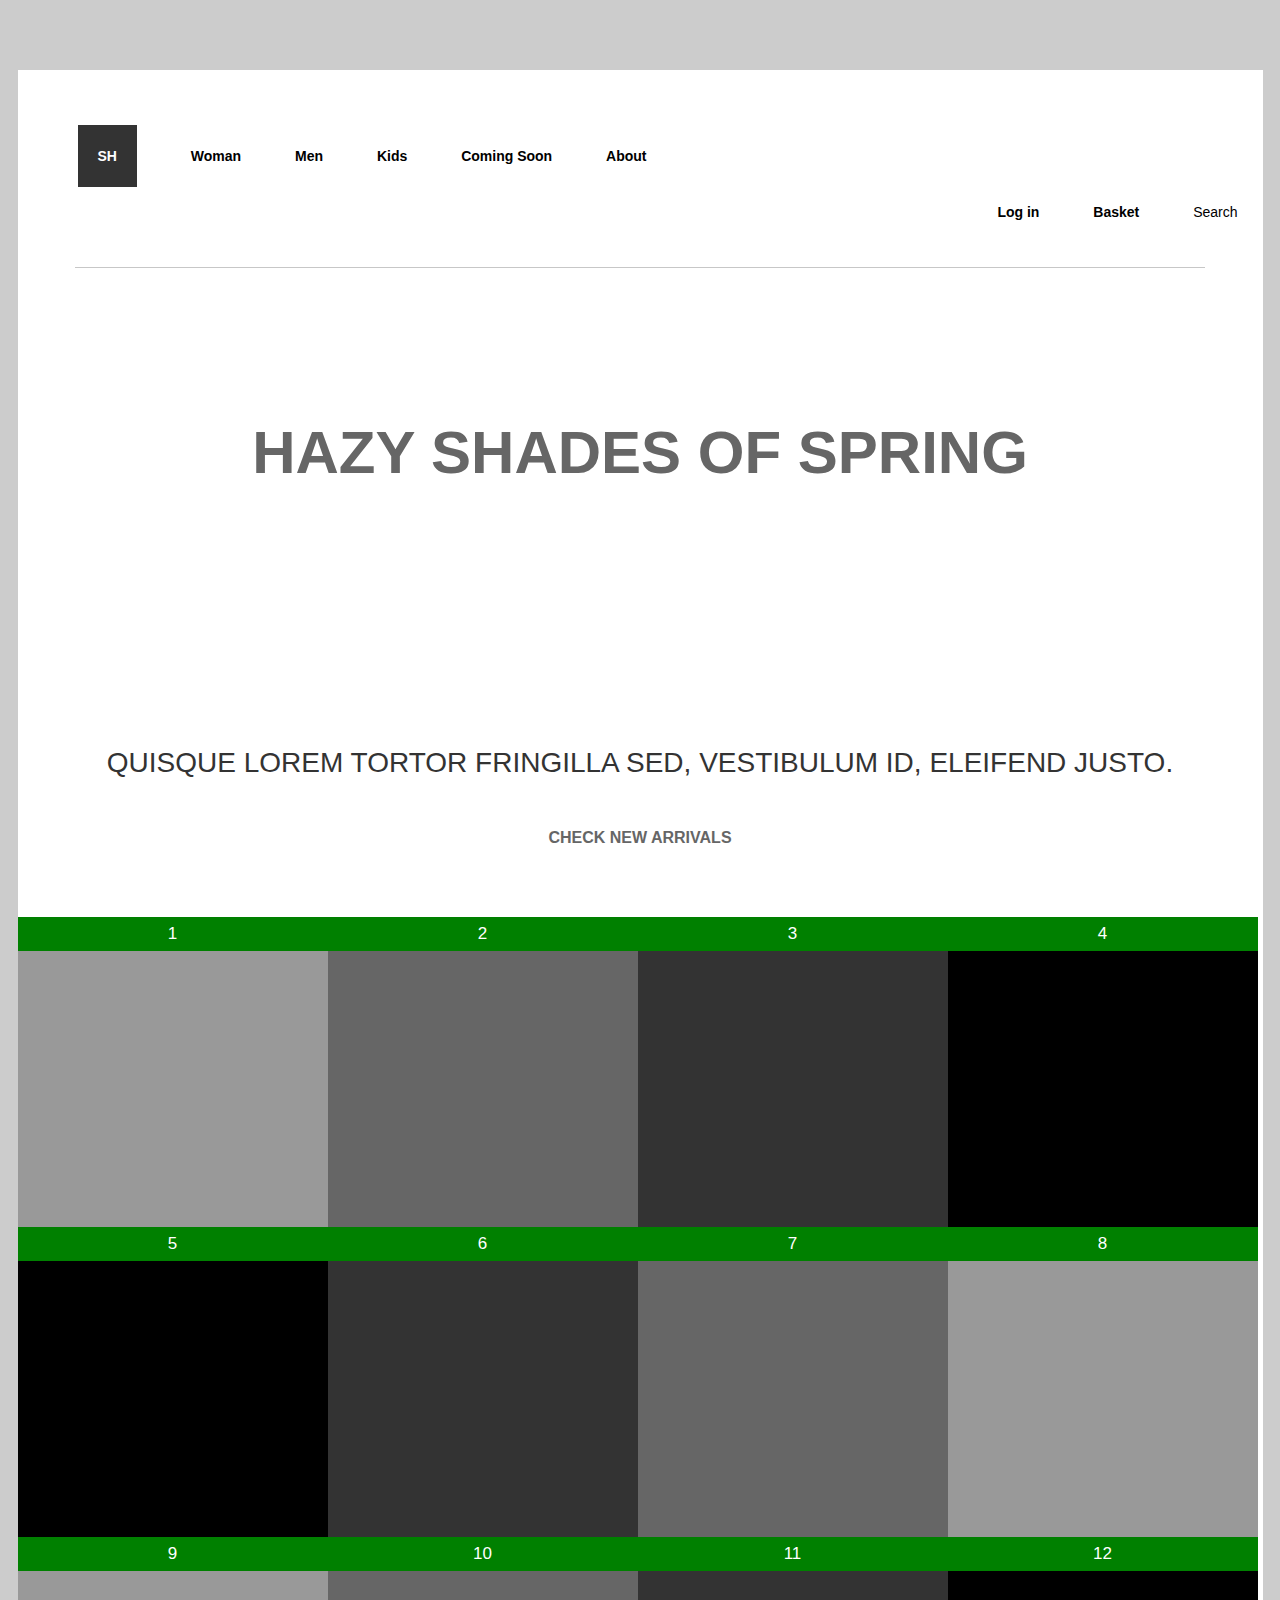
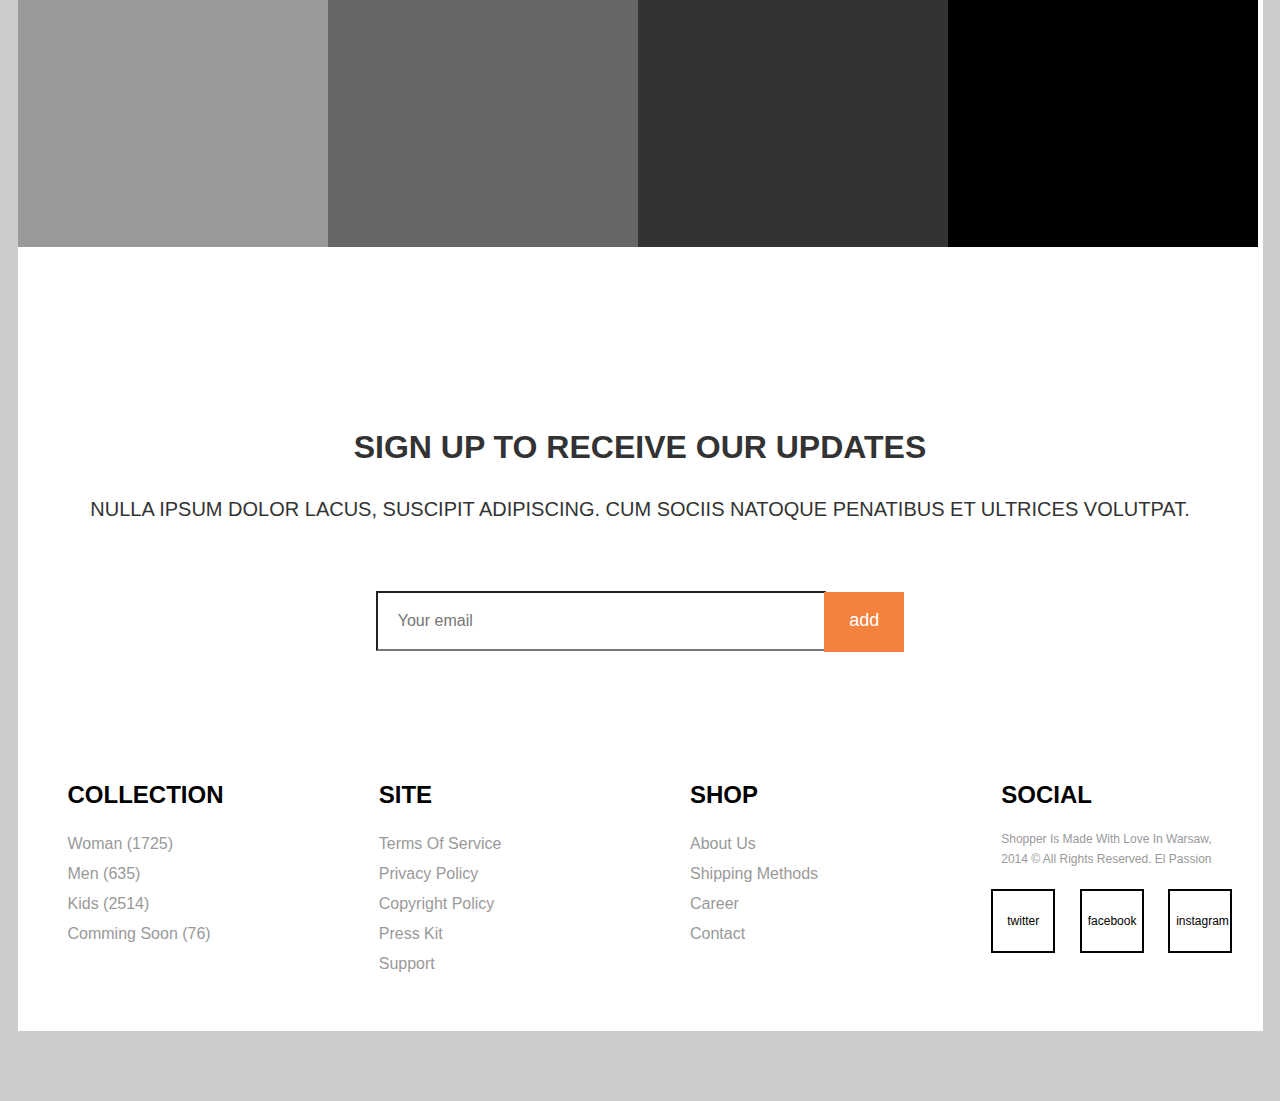
<file: Assignments/index.html>
<!DOCTYPE html>
<html>
  <head>
    <meta charset="utf-8">
      <title>SH Home</title>
      <link rel="stylesheet" href="styles/normalize.css">
      <link rel="stylesheet" href="styles/styles.css">
  </head>
  <body>
    <div class="nav-wrapper">
          <nav class="nav-wrapper__container">
            <h1>Website Navigation</h1>
            <div class="menu">
              <ul>
               <li class="logo"><a href="#!">SH</a></li>
               <li><a href="#!">Woman</a></li>
               <li><a href="#!">Men</a></li>
               <li><a href="#!">Kids</a></li>
               <li><a href="#!">Coming Soon</a></li>
               <li><a href="#!">About</a></li>
             </ul>
           </div>
             <div class="login">
                <ul>
                <li><a href="#!">Log in</a></li>
                <li><a href="#!">Basket</a></li>
                <li><a href="#!"></a>Search</li>
              </ul>
             </div>
          </nav>
        </div>
        <div class="divider-background">
          <div class="divider">
          </div>
        </div>
        <div class="body">
          <h1>hazy shades of spring</h1>
          <p>Quisque lorem tortor fringilla sed, vestibulum id, eleifend justo.</p>
          <a href="#!"><h3>check new arrivals</h3></a>
        </div>
        <div class="additional-navigation">
          <ul class="clearfix">
            <li><a href="#!"><span>1</span></a></li>
            <li><a href="#!"><span>2</span></a></li>
            <li><a href="#!"><span>3</span></a></li>
            <li><a href="#!"><span>4</span></a></li>
            <li><a href="#!"><span>5</span></a></li>
            <li><a href="#!"><span>6</span></a></li>
            <li><a href="#!"><span>7</span></a></li>
            <li><a href="#!"><span>8</span></a></li>
            <li><a href="#!"><span>9</span></a></li>
            <li><a href="#!"><span>10</span></a></li>
            <li><a href="#!"><span>11</span></a></li>
            <li><a href="#!"><span>12</span></a></li>
          </ul>
        </div>
        <div class="newsletter">
          <h3>
            sign up to receive our updates
          </h3>
          <p>
            Nulla ipsum dolor lacus, suscipit adipiscing. Cum sociis natoque penatibus et ultrices volutpat.
          </p>
        </div>
        <form class="form" action="#!" method="post">
          <input type="email" name="" placeholder="Your email" size="50">
          <button>add</button>
        </form>
        <footer>
          <div class="footer-navigation">
            <ul class="clearfix">
              <li> <h3>collection</h3>
                <a href="#!">woman (1725)</a>
                <br>
                <a href="#!">men (635)</a>
                <br>
                <a href="#!">kids (2514)</a>
                <br>
                <a href="#!">Comming Soon (76)</a>
              </li>
              <li> <h3>site</h3>
                <a href="#!">terms of service</a>
                <br>
                <a href="#!">privacy policy</a>
                <br>
                <a href="#!">copyright policy</a>
                <br>
                <a href="#!">press kit</a>
                <br>
                <a href="#!">support</a>
              </li>
              <li> <h3>shop</h3>
                <a href="#!">about us</a>
                <br>
                <a href="#!">shipping methods</a>
                <br>
                <a href="#!">career</a>
                <br>
                <a href="#!">contact</a>
              </li>
              <li> <h3>social</h3>
                <p>
                  shopper is made with love in Warsaw,
                  <br>
                  2014 &copy; All rights reserved. El Passion
                </p>
                <button>twitter</button>
                <button>facebook</button>
                <button>instagram</button>
              </li>
            </ul>
          </div>
        </footer>
  </body>
</html>
</file>
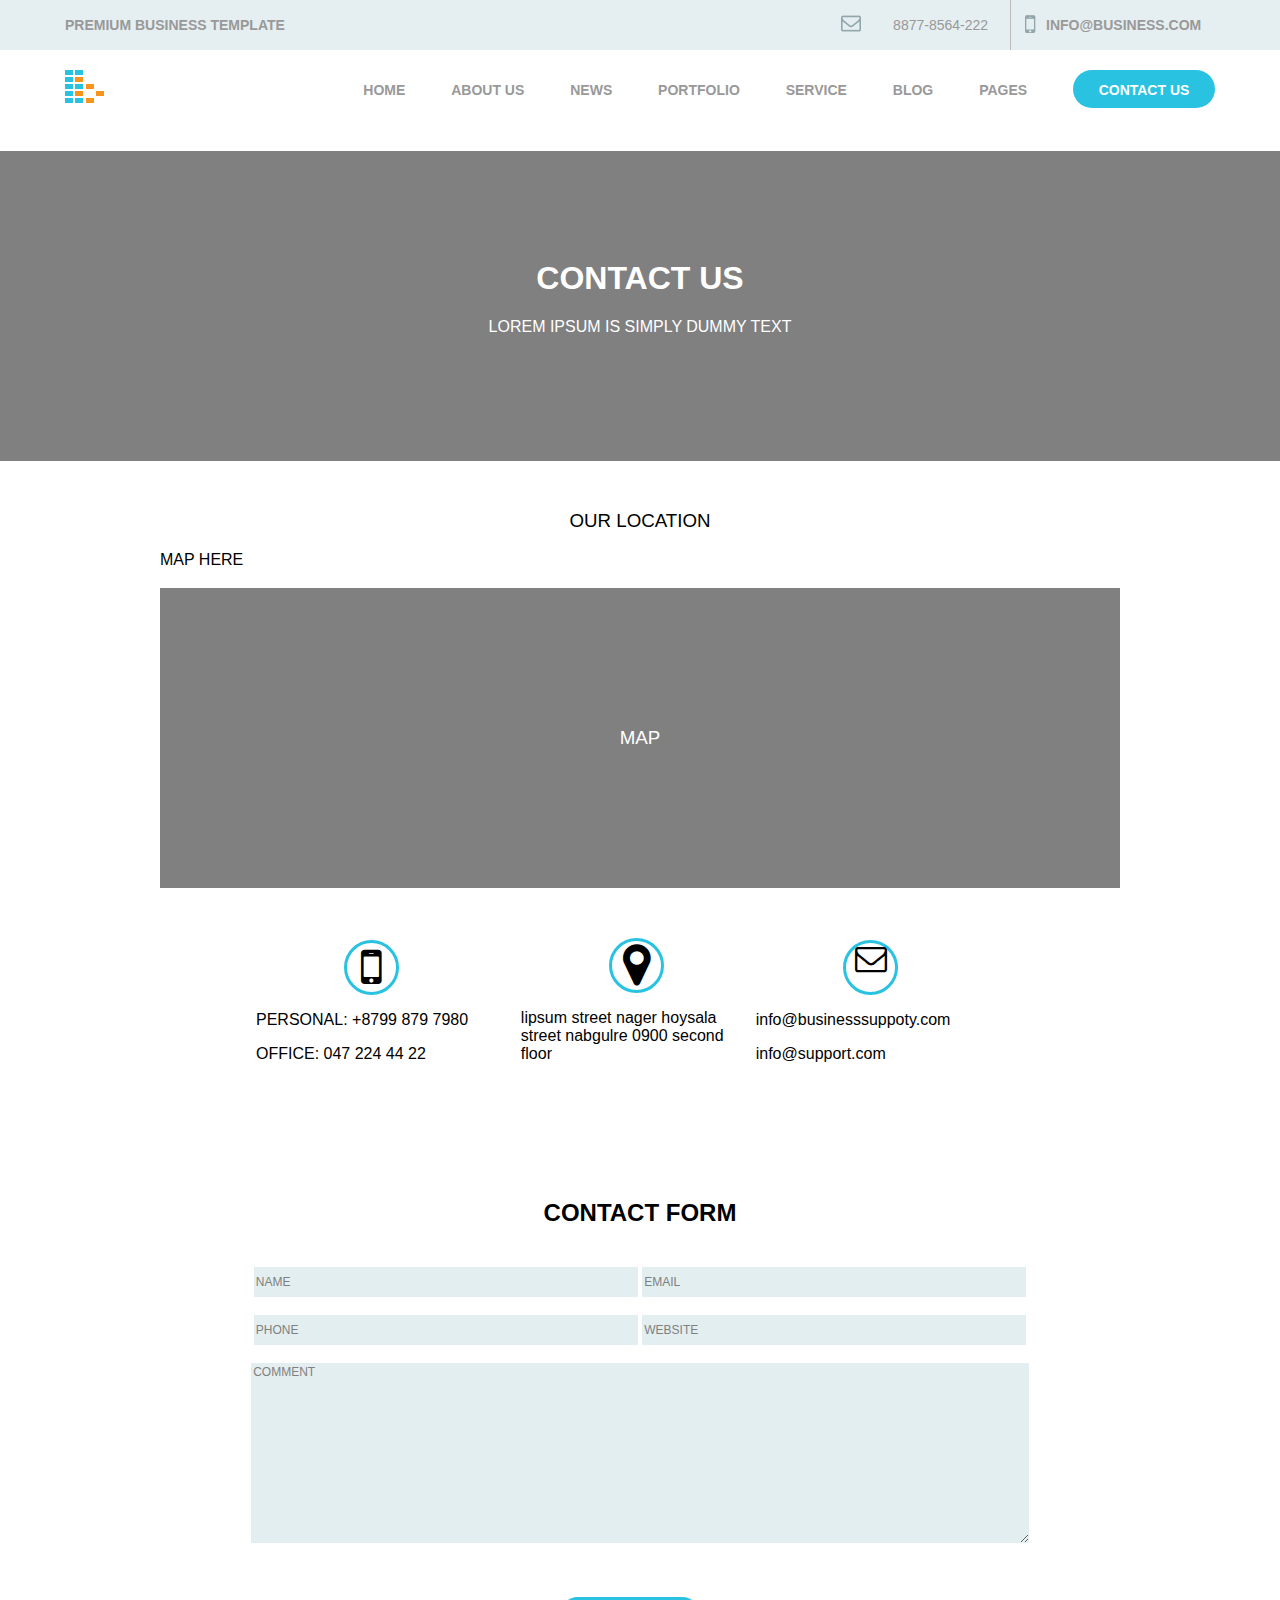
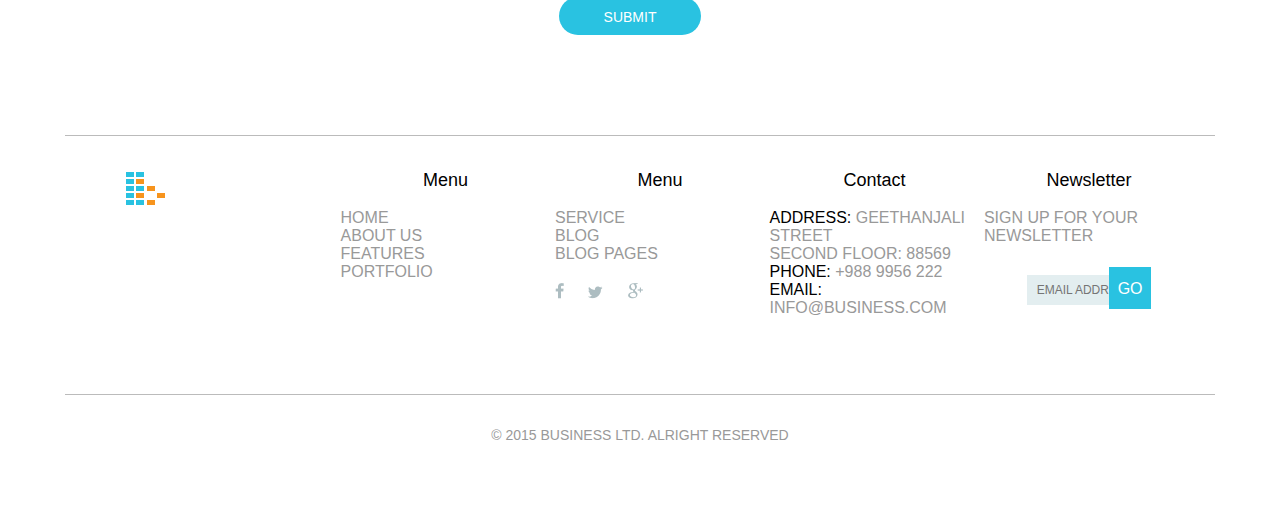
<file: contact.html>
<!DOCTYPE html>
<html>
  <head>
    <meta charset="utf-8">
      <title></title>
      <link rel="stylesheet" href="https://maxcdn.bootstrapcdn.com/font-awesome/4.6.1/css/font-awesome.min.css">
      <link rel="stylesheet" href="styles/normalize.css">
      <link rel="stylesheet" href="styles/styles.css">
      <link rel="stylesheet" href="styles/contactus.css">
  </head>
  <body>
  	<header>
      <div class="nav-wrapper">
          <div class="nav-wrapper__contact">
              <p>
                  premium business template
              </p>
              <ul>
                  <li>
                      <img src="images/email_icon.png" alt="email" align="left"/>

                      <h3>8877-8564-222</h3>
                  </li>
                  <li>
                      <img src="images/phone_icon.png" alt="phone number" align="left"/>
                      <a href="mailto:info@business.com">info@business.com</a>
                  </li>
              </ul>
          </div>
      </div>
      <nav class="nav-wrapper__container">
        <a href="index.html"><img src="images/logo.png" alt="logo" align="left"/></a>
          <h1>Website Navigation</h1>
          <div class="nav-wrapper__menu">
              <ul>
                  <li class="nav-wrapper__menu-active"><a href="index.html">home</a></li>
                  <li><a href="about.html">about us</a></li>
                  <li><a href="news.html">news</a></li>
                  <li><a href="portfolio.html">portfolio</a></li>
                  <li><a href="services.html">service</a></li>
                  <li><a href="post.html">blog</a></li>
                  <li><a href="blog.html">pages</a></li>
                  <li>
                    <a href="contact.html"><button>contact us</button></a>
                  </li>
              </ul>
          </div>
      </nav>
    </header>
    <main>
    	<div class="contact-header">
    		<div class="contact-header-content">
    		<h1>contact us</h1>
    		<p>lorem ipsum is simply dummy text</p>
    		</div>
    	</div>
    	<div class="contact-content">
    	<div class="location-wrapper">
    		<div class="location-title">
    			<h3>our location</h3>
    			<p>map here</p>
    		</div>
    		<div class="map-wrapper">
    			<h3>map</h3>
    		</div>
    	</div>
      <div class="contact-info">
        <div class="contact-mobile">
          <div class="circle-icon circle">
            <i class="fa fa-mobile fa-3x" aria-hidden="true"></i>
          </div>
          <div class="mobile-content">
            <p>personal: +8799 879 7980</p>
            <p>office: 047 224 44 22</p>
          </div>
        </div>
        <div class="contact-address">
          <div class="circle-icon circle">
            <i class="fa fa-map-marker fa-3x" aria-hidden="true"></i>
          </div>
          <div class="address-content">
            <p>lipsum street nager hoysala street nabgulre 0900 second floor</p>
            <p>  </p>
          </div>
          
        </div>
        <div class="contact-email">
          <div class="circle-icon circle">
            <i class="fa fa-envelope-o fa-2x" aria-hidden="true"></i>
          </div>
          <div class="email-content">
            <p>info@businesssuppoty.com</p>
            <p>info@support.com</p>
          </div>
        </div>
      </div>
      <div class="contact-form-wrapper">
        <h2>contact form</h2>
        <div class="contact-form">
          <form action="">
            <input type="text" class="form-style" value="NAME">
            <input type="email" class="form-style" value="EMAIL">
            <br>
            <br>
            <input type="text" class="form-style" value="PHONE">
            <input type="text" class="form-style" value="WEBSITE">
            <br>
            <br>
            <textarea rows="4" cols="50" name="comment" form="usrform">COMMENT</textarea>
            <br>
            <br>
              <button class="promotion__signup">Submit</button>
          </form>
        </div>
      </div>
    	</div>
    </main>
         <footer>
      <div class="footer-navigation">
          <ul>
              <li>
                <a href="index.html"><img src="images/logo.png" alt="logo" align="left"/></a>
              </li>
              <li><h3>menu</h3>
                  <a href="index.html">home</a>
                  <br>
                  <a href="about.html">about us</a>
                  <br>
                  <a href="#!">features</a>
                  <br>
                  <a href="portfolio.html">portfolio</a>
              </li>
              <li><h3>menu</h3>
                  <a href="services.html">service</a>
                  <br>
                  <a href="post.html">blog</a>
                  <br>
                  <a href="blog.html">blog pages</a>
                  <br>
                  <a href="#!"><img src="images/facebook.png" alt="facebook"/></a>
                  <a href="#!"><img src="images/twitter.png" alt="twitter"/></a>
                  <a href="#!"><img src="images/googleplus.png" alt="google plus"/></a>
              </li>
              <li><h3>contact</h3>
                  <span>address: </span>geethanjali street
                  <br>
                  second floor: 88569
                  <br>
                  <span>phone: </span> +988 9956 222
                  <br>
                  <span>email: </span> <a href="mailto:info@business.com">info@business.com</a>
              </li>
              <li><h3>newsletter</h3>
                  sign up for your newsletter
                  <form class="footer-navigation__form" action="#!" method="post">
                      <input type="email" name="" placeholder="EMAIL ADDRESS" size="50">
                      <button>GO</button>
                  </form>
              </li>
          </ul>
      </div>
      <div class="footer-navigation__copyright">
          <h3>
              &copy 2015 business ltd. alright reserved
          </h3>
      </div>
    </footer>
  </body>
</html>
</file>
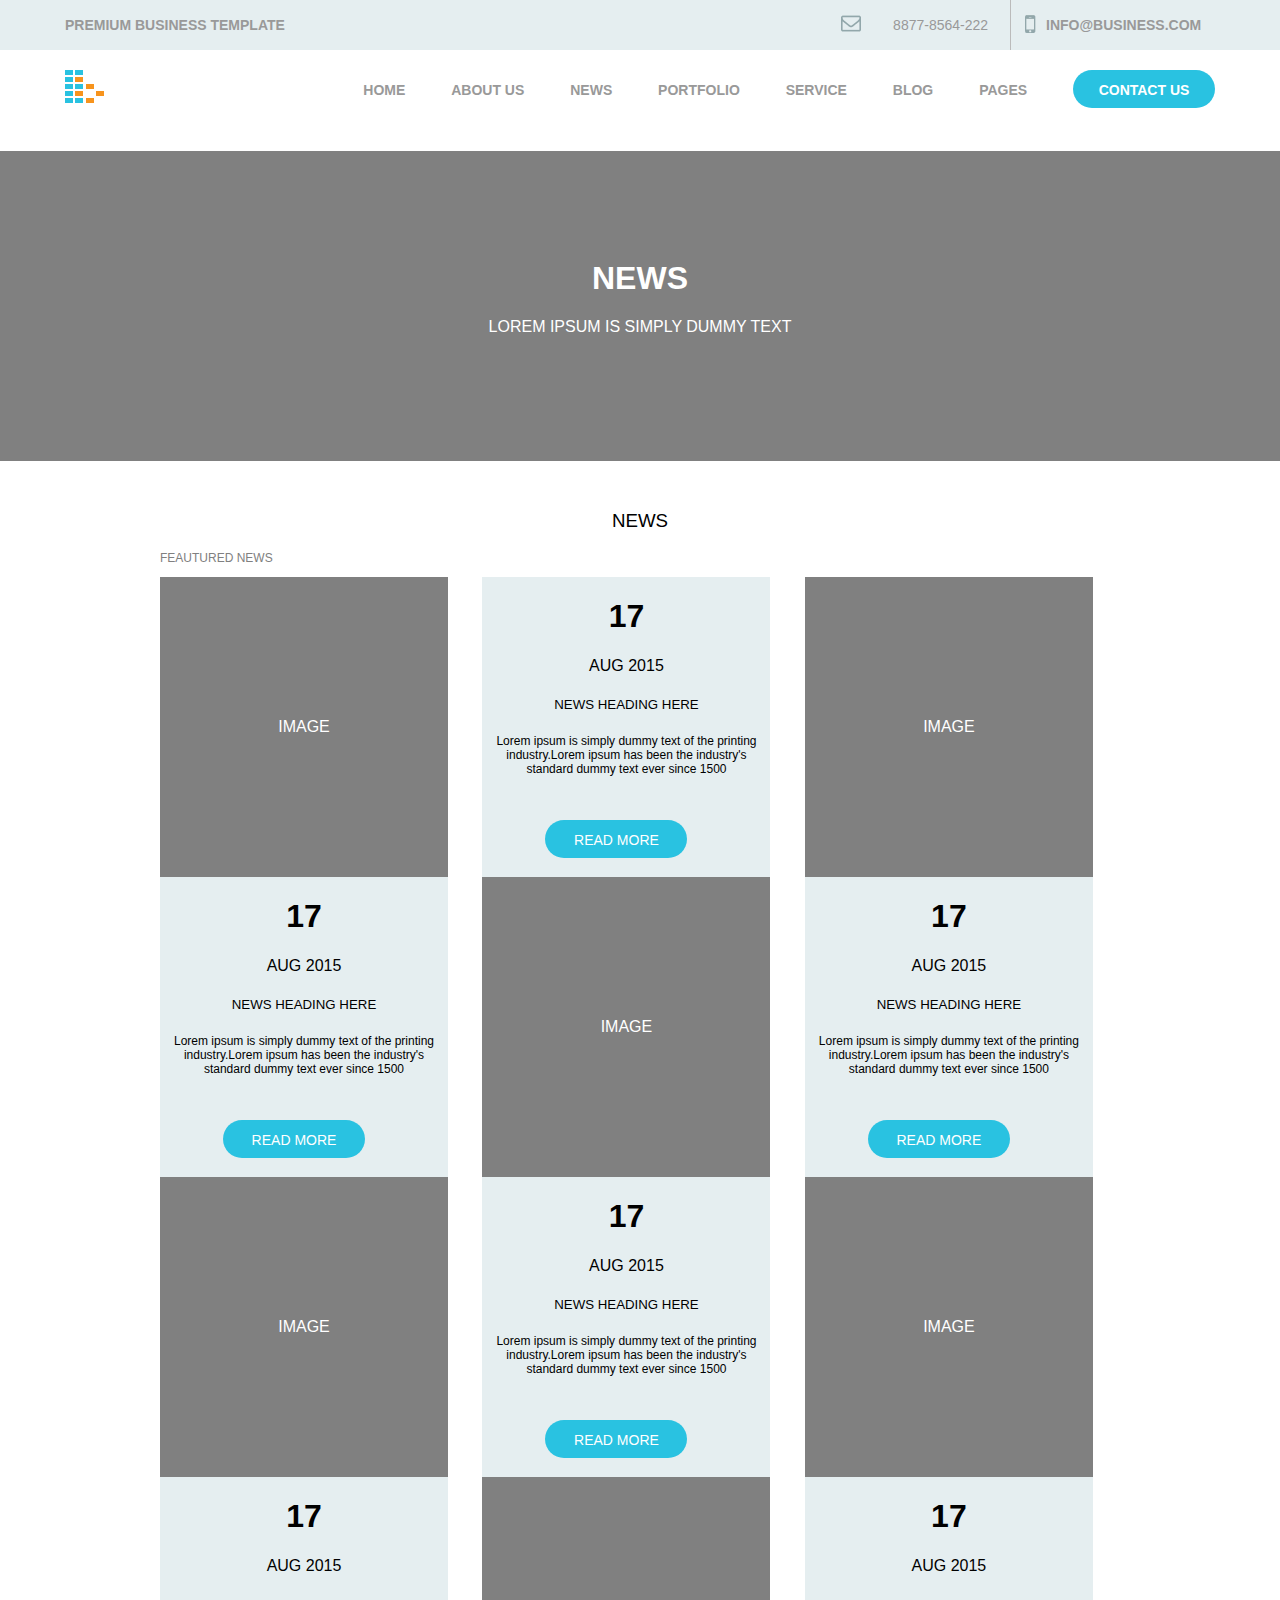
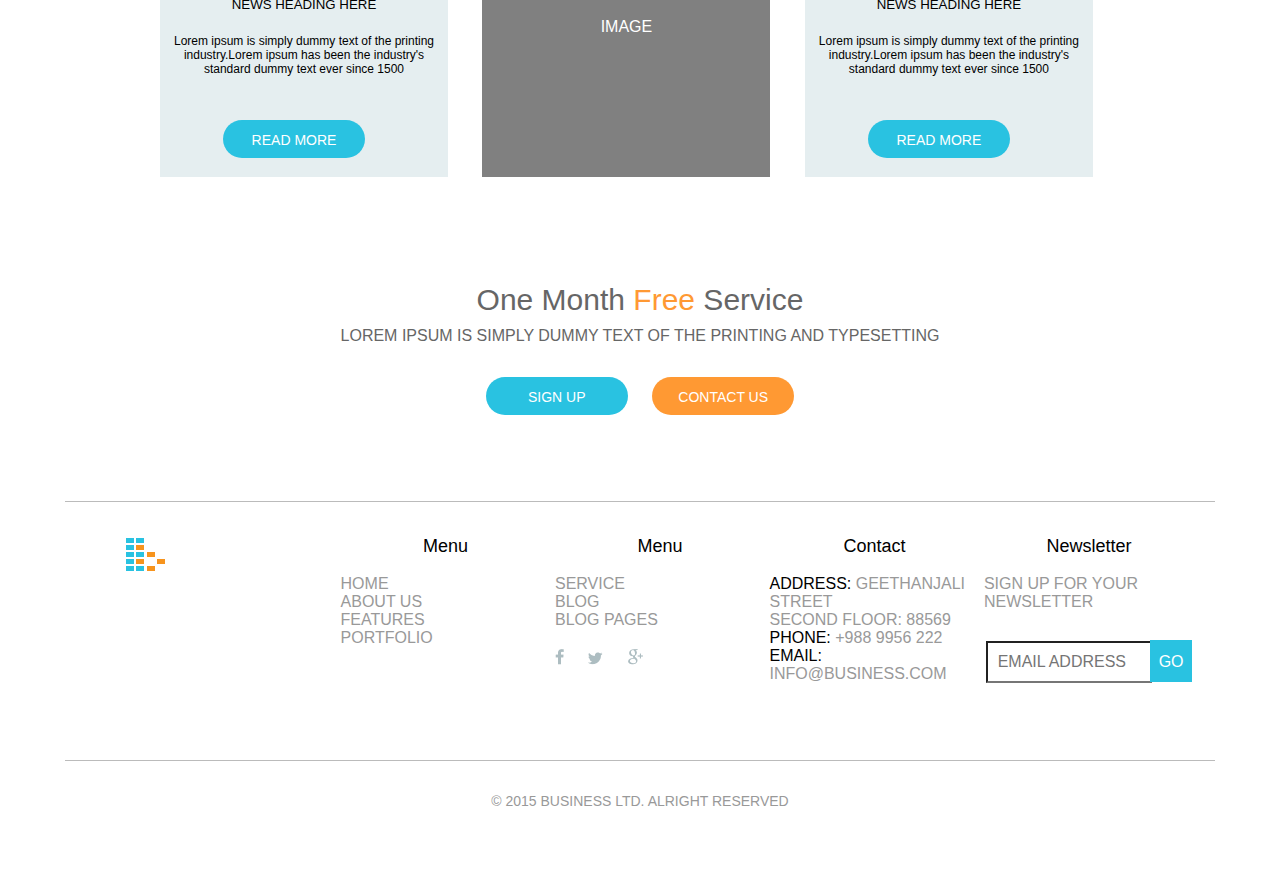
<file: news.html>
<!DOCTYPE html>
<html>
  <head>
    <meta charset="utf-8">
      <title>Services</title>
      <link rel="stylesheet" href="styles/normalize.css">
      <link rel="stylesheet" href="styles/styles.css">
      <link rel="stylesheet" href="styles/news.css">
  </head>
  <body>
    <header>
      <div class="nav-wrapper">
          <div class="nav-wrapper__contact">
              <p>
                  premium business template
              </p>
              <ul>
                  <li>
                      <img src="images/email_icon.png" alt="email" align="left"/>

                      <h3>8877-8564-222</h3>
                  </li>
                  <li>
                      <img src="images/phone_icon.png" alt="phone number" align="left"/>
                      <a href="mailto:info@business.com">info@business.com</a>
                  </li>
              </ul>
          </div>
      </div>
      <nav class="nav-wrapper__container">
        <a href="index.html"><img src="images/logo.png" alt="logo" align="left"/></a>
          <h1>Website Navigation</h1>
          <div class="nav-wrapper__menu">
              <ul>
                  <li class="nav-wrapper__menu-active"><a href="index.html">home</a></li>
                  <li><a href="about.html">about us</a></li>
                  <li><a href="news.html">news</a></li>
                  <li><a href="portfolio.html">portfolio</a></li>
                  <li><a href="services.html">service</a></li>
                  <li><a href="post.html">blog</a></li>
                  <li><a href="blog.html">pages</a></li>
                  <li>
                    <a href="contact.html"><button>contact us</button></a>
                  </li>
              </ul>
          </div>
      </nav>
    </header>
    <main>
    	<div class="news-header">
    		<div class="news-header-content">
    		<h1>news</h1>
    		<p>lorem ipsum is simply dummy text</p>
    		</div>
    	</div>
    	<div class="news-content">
    		<div class="news-title">
    			<h3>news</h3>
    			<p>feautured news</p>
    		</div>
    		<div class="sections-wrapper">
    		<div class="section-1">
    			<div class="news-image">
    				image
    			</div>
    			<div class="news-heading">
    				<div class="date">
    					<h1>17</h1>
    					<p>aug 2015</p>
    				</div>
    				<div class="news-here">
    					<h5>news heading here</h5>
    					<p>Lorem ipsum is simply dummy text of the printing industry.Lorem ipsum has been the industry's standard dummy text ever since 1500</p>
    				</div>
    				<div class="read-more">
    					<form action="">
    						<button class="promotion__signup">Read More</button>
    					</form>
    				</div>
    			</div>
    			<div class="news-image position-3">
    				image
    			</div>
    			<div class="news-heading position-4">
    				<div class="date">
    					<h1>17</h1>
    					<p>aug 2015</p>
    				</div>
    				<div class="news-here">
    					<h5>news heading here</h5>
    					<p>Lorem ipsum is simply dummy text of the printing industry.Lorem ipsum has been the industry's standard dummy text ever since 1500</p>
    				</div>
    				<div class="read-more">
    					<form action="">
    						<button class="promotion__signup">Read More</button>
    					</form>
    				</div>
    			</div>
    		</div>
    		<div class="section-2">
    			<div class="news-heading position-1">
    				<div class="date">
    					<h1>17</h1>
    					<p>aug 2015</p>
    				</div>
    				<div class="news-here">
    					<h5>news heading here</h5>
    					<p>Lorem ipsum is simply dummy text of the printing industry.Lorem ipsum has been the industry's standard dummy text ever since 1500</p>
    				</div>
    				<div class="read-more">
    					<form action="">
    						<button class="promotion__signup">Read More</button>
    					</form>
    				</div>
    			</div>
    			<div class="news-image position-2">
    				image
    			</div>
    			<div class="news-heading position-3">
    				<div class="date">
    					<h1>17</h1>
    					<p>aug 2015</p>
    				</div>
    				<div class="news-here">
    					<h5>news heading here</h5>
    					<p>Lorem ipsum is simply dummy text of the printing industry.Lorem ipsum has been the industry's standard dummy text ever since 1500</p>
    				</div>
    				<div class="read-more">
    					<form action="">
    						<button class="promotion__signup">Read More</button>
    					</form>
    				</div>
    			</div>
    			<div class="news-image position-4">
    				image
    			</div>
    		</div>
    		<div class="section-3">
    			<div class="news-image position-1">
    				image
    			</div>
    			<div class="news-heading position-2">
    				<div class="date">
    					<h1>17</h1>
    					<p>aug 2015</p>
    				</div>
    				<div class="news-here">
    					<h5>news heading here</h5>
    					<p>Lorem ipsum is simply dummy text of the printing industry.Lorem ipsum has been the industry's standard dummy text ever since 1500</p>
    				</div>
    				<div class="read-more">
    					<form action="">
    						<button class="promotion__signup">Read More</button>
    					</form>
    				</div>
    			</div>
    		<div class="news-image position-3">
    				image
    			</div>
    		<div class="news-heading position-4">
    				<div class="date">
    					<h1>17</h1>
    					<p>aug 2015</p>
    				</div>
    				<div class="news-here">
    					<h5>news heading here</h5>
    					<p>Lorem ipsum is simply dummy text of the printing industry.Lorem ipsum has been the industry's standard dummy text ever since 1500</p>
    				</div>
    				<div class="read-more">
    					<form action="">
    						<button class="promotion__signup">Read More</button>
    					</form>
    				</div>
    			</div>
    			</div>
    			</div>
    		</div>
    		<div class="promotion">
        <h3>one month <span>free</span> service</h3>
        <p>
            Lorem Ipsum is simply dummy text of the printing and typesetting
        </p>
        <button class="promotion__signup">sign up</button>
        <button class="promotion__contact">contact us</button>
    </div>
    </main>
     <footer>
      <div class="footer-navigation">
          <ul>
              <li>
                <a href="index.html"><img src="images/logo.png" alt="logo" align="left"/></a>
              </li>
              <li><h3>menu</h3>
                  <a href="index.html">home</a>
                  <br>
                  <a href="about.html">about us</a>
                  <br>
                  <a href="#!">features</a>
                  <br>
                  <a href="portfolio.html">portfolio</a>
              </li>
              <li><h3>menu</h3>
                  <a href="services.html">service</a>
                  <br>
                  <a href="post.html">blog</a>
                  <br>
                  <a href="blog.html">blog pages</a>
                  <br>
                  <a href="#!"><img src="images/facebook.png" alt="facebook"/></a>
                  <a href="#!"><img src="images/twitter.png" alt="twitter"/></a>
                  <a href="#!"><img src="images/googleplus.png" alt="google plus"/></a>
              </li>
              <li><h3>contact</h3>
                  <span>address: </span>geethanjali street
                  <br>
                  second floor: 88569
                  <br>
                  <span>phone: </span> +988 9956 222
                  <br>
                  <span>email: </span> <a href="mailto:info@business.com">info@business.com</a>
              </li>
              <li><h3>newsletter</h3>
                  sign up for your newsletter
                  <form class="footer-navigation__form" action="#!" method="post">
                      <input type="email" name="" placeholder="EMAIL ADDRESS" size="50">
                      <button>GO</button>
                  </form>
              </li>
          </ul>
      </div>
      <div class="footer-navigation__copyright">
          <h3>
              &copy 2015 business ltd. alright reserved
          </h3>
      </div>
    </footer>
  </body>
</html>
</file>
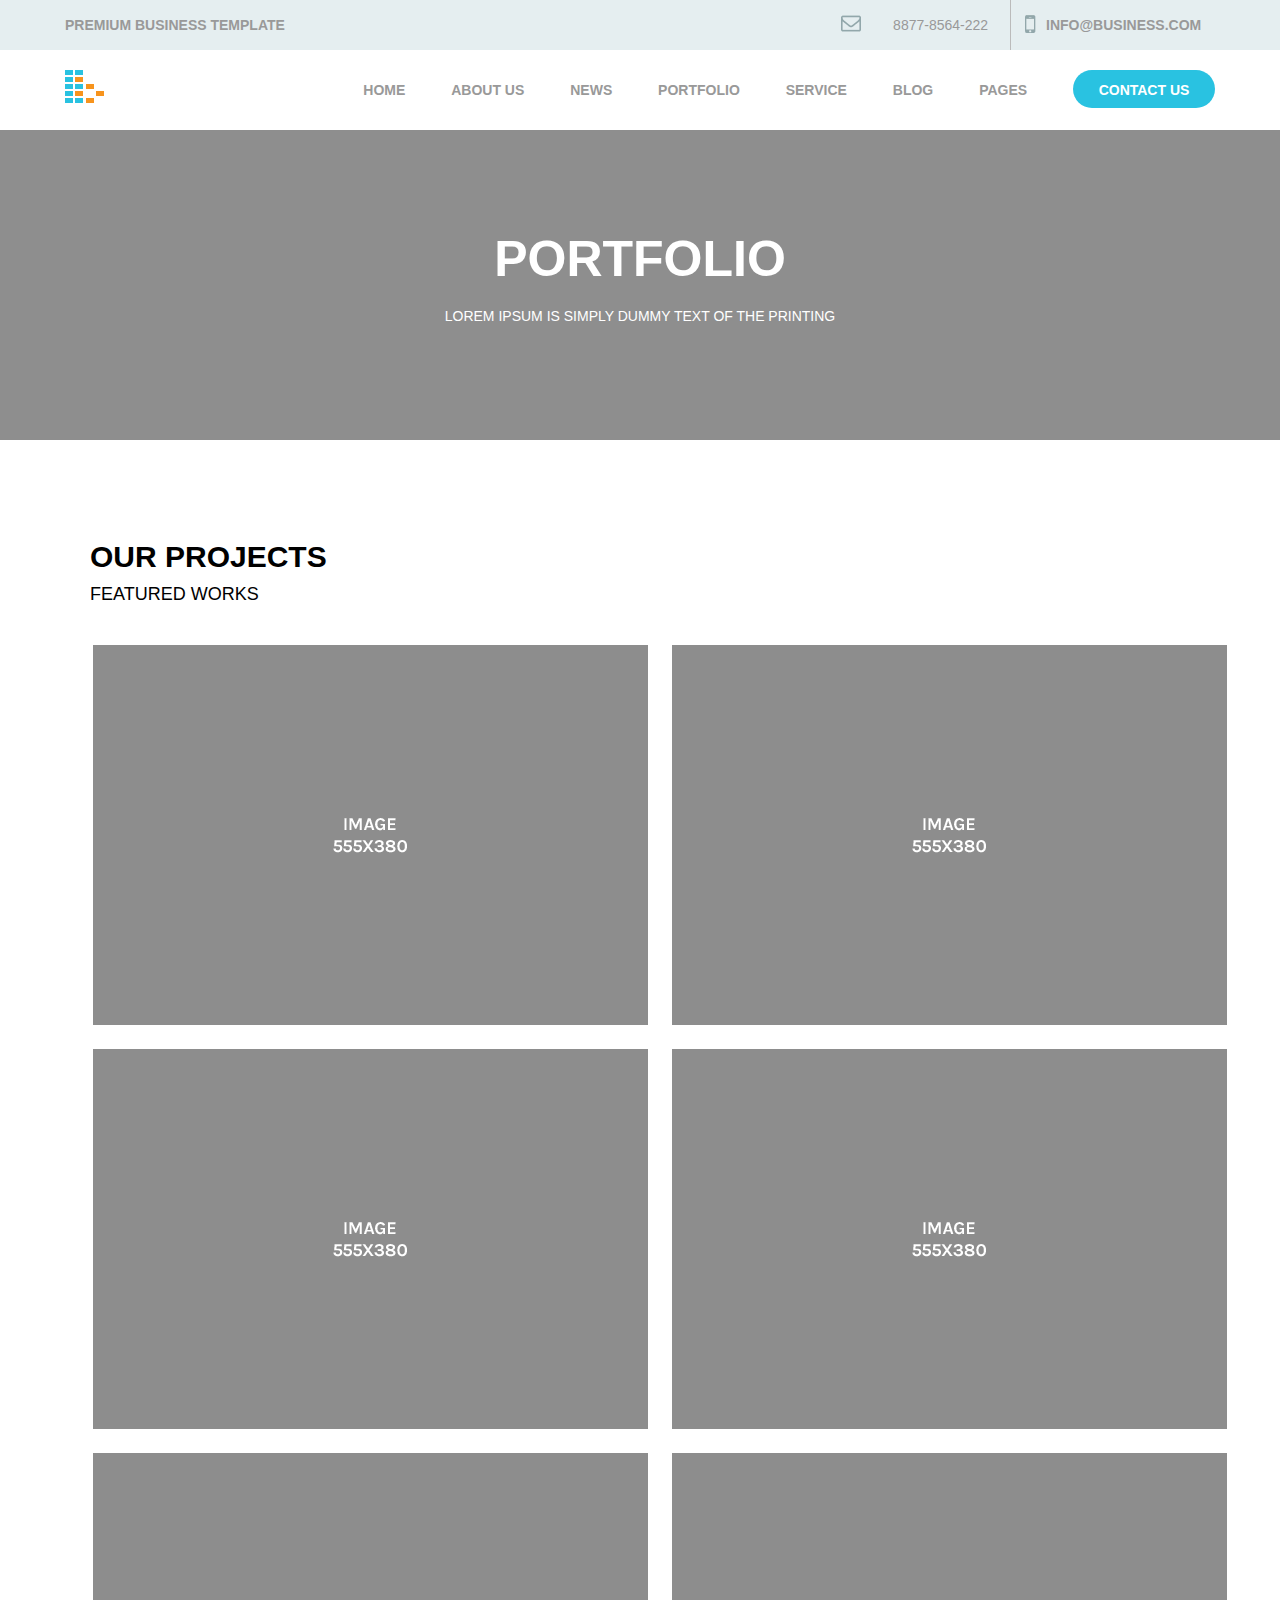
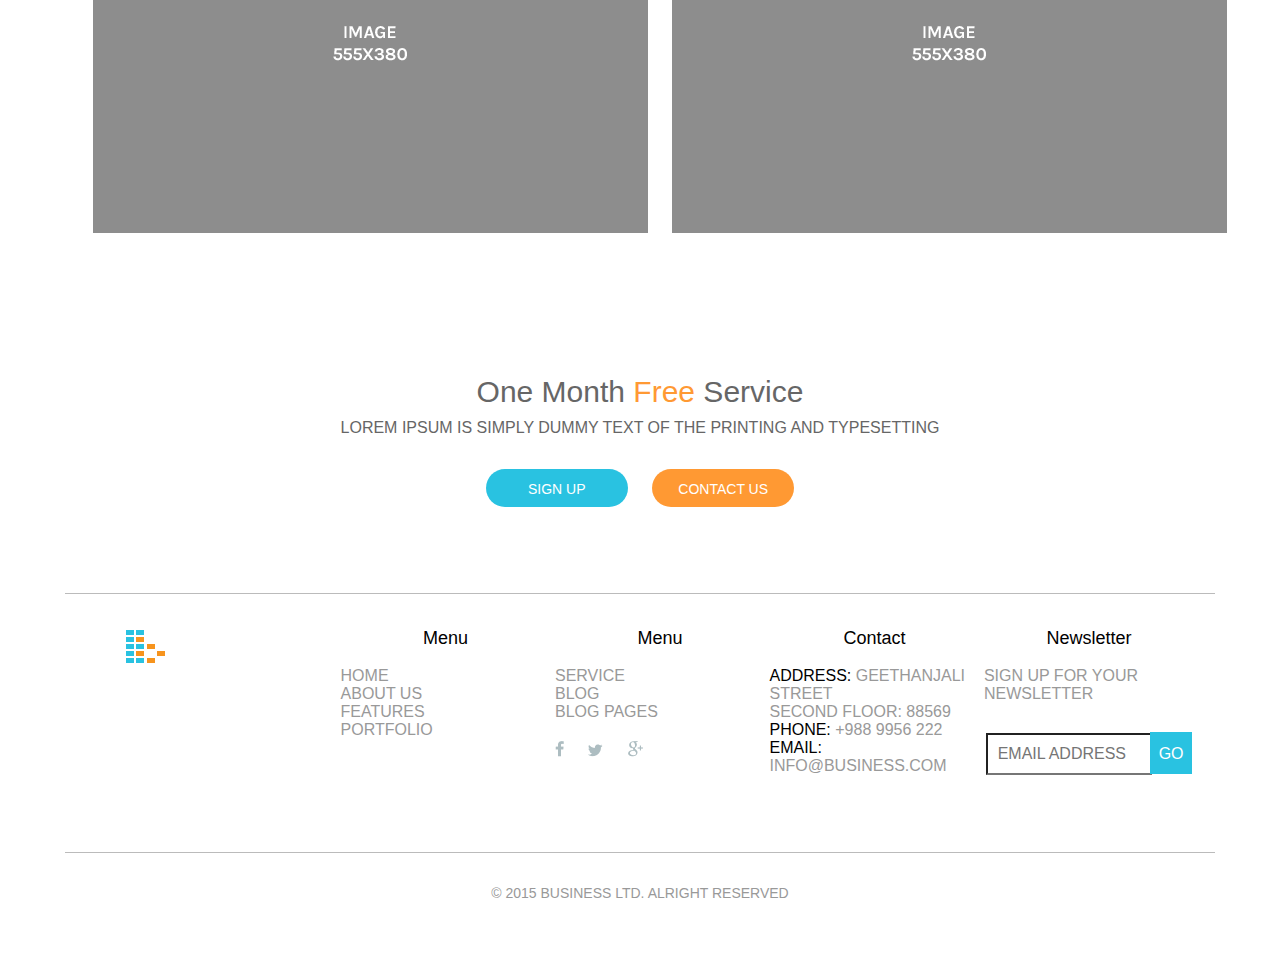
<file: portfolio.html>
<!DOCTYPE html>
<html>
  <head>
    <meta charset="utf-8">
      <title>Portfolio</title>
      <link rel="stylesheet" href="styles/normalize.css">
      <link rel="stylesheet" href="styles/styles.css">
  </head>
  <body>
    <header>
        <div class="nav-wrapper">
            <div class="nav-wrapper__contact">
                <p>
                    premium business template
                </p>
                <ul>
                    <li>
                        <img src="images/email_icon.png" alt="email" align="left"/>

                        <h3>8877-8564-222</h3>
                    </li>
                    <li>
                        <img src="images/phone_icon.png" alt="phone number" align="left"/>
                        <a href="mailto:info@business.com">info@business.com</a>
                    </li>
                </ul>
            </div>
        </div>
        <nav class="nav-wrapper__container">
          <a href="index.html"><img src="images/logo.png" alt="logo" align="left"/></a>
            <h1>Website Navigation</h1>
            <div class="nav-wrapper__menu">
                <ul>
                    <li class="nav-wrapper__menu-active"><a href="index.html">home</a></li>
                    <li><a href="about.html">about us</a></li>
                    <li><a href="news.html">news</a></li>
                    <li><a href="portfolio.html">portfolio</a></li>
                    <li><a href="services.html">service</a></li>
                    <li><a href="post.html">blog</a></li>
                    <li><a href="blog.html">pages</a></li>
                    <li>
                      <a href="contact.html"><button>contact us</button></a>
                    </li>
                </ul>
            </div>
        </nav>
    </header>
    <main>
      <div class="top-banner">
        <h1>Portfolio</h1>
        <p>
          Lorem Ipsum is simply dummy text of the printing
        </p>
      </div>
      <div class="projects">
        <h2>our projects</h2>
        <p>
          featured works
        </p>
        <ul>
          <li>
            <a href="#!"><img src="images/image_555X380.png"
              onmouseover="this.src='images/image_555X380_hover.png'"
              onmouseout="this.src='images/image_555X380.png'"/></a>
            <a href="#!"><img src="images/image_555X380.png"
              onmouseover="this.src='images/image_555X380_hover.png'"
              onmouseout="this.src='images/image_555X380.png'"/></a>
          </li>
          <li>
            <a href="#!"><img src="images/image_555X380.png"
              onmouseover="this.src='images/image_555X380_hover.png'"
              onmouseout="this.src='images/image_555X380.png'"/></a>
            <a href="#!"><img src="images/image_555X380.png"
              onmouseover="this.src='images/image_555X380_hover.png'"
              onmouseout="this.src='images/image_555X380.png'"/></a>
          </li>
          <li>
            <a href="#!"><img src="images/image_555X380.png"
              onmouseover="this.src='images/image_555X380_hover.png'"
              onmouseout="this.src='images/image_555X380.png'"/></a>
            <a href="#!"><img src="images/image_555X380.png"
              onmouseover="this.src='images/image_555X380_hover.png'"
              onmouseout="this.src='images/image_555X380.png'"/></a>
          </li>
        </ul>
      </div>
      <div class="promotion">
          <h3>one month <span>free</span> service</h3>
          <p>
              Lorem Ipsum is simply dummy text of the printing and typesetting
          </p>
          <button class="promotion__signup">sign up</button>
          <button class="promotion__contact">contact us</button>
      </div>
    </main>
    <footer>
        <div class="footer-navigation">
            <ul>
                <li>
                  <a href="index.html"><img src="images/logo.png" alt="logo" align="left"/></a>
                </li>
                <li><h3>menu</h3>
                    <a href="index.html">home</a>
                    <br>
                    <a href="about.html">about us</a>
                    <br>
                    <a href="#!">features</a>
                    <br>
                    <a href="portfolio.html">portfolio</a>
                </li>
                <li><h3>menu</h3>
                    <a href="services.html">service</a>
                    <br>
                    <a href="post.html">blog</a>
                    <br>
                    <a href="blog.html">blog pages</a>
                    <br>
                    <a href="#!"><img src="images/facebook.png" alt="facebook"/></a>
                    <a href="#!"><img src="images/twitter.png" alt="twitter"/></a>
                    <a href="#!"><img src="images/googleplus.png" alt="google plus"/></a>
                </li>
                <li><h3>contact</h3>
                    <span>address: </span>geethanjali street
                    <br>
                    second floor: 88569
                    <br>
                    <span>phone: </span> +988 9956 222
                    <br>
                    <span>email: </span> <a href="mailto:info@business.com">info@business.com</a>
                </li>
                <li><h3>newsletter</h3>
                    sign up for your newsletter
                    <form class="footer-navigation__form" action="#!" method="post">
                        <input type="email" name="" placeholder="EMAIL ADDRESS" size="50">
                        <button>GO</button>
                    </form>
                </li>
            </ul>
        </div>
        <div class="footer-navigation__copyright">
            <h3>
                &copy 2015 business ltd. alright reserved
            </h3>
        </div>
    </footer>
  </body>
</html>
</file>
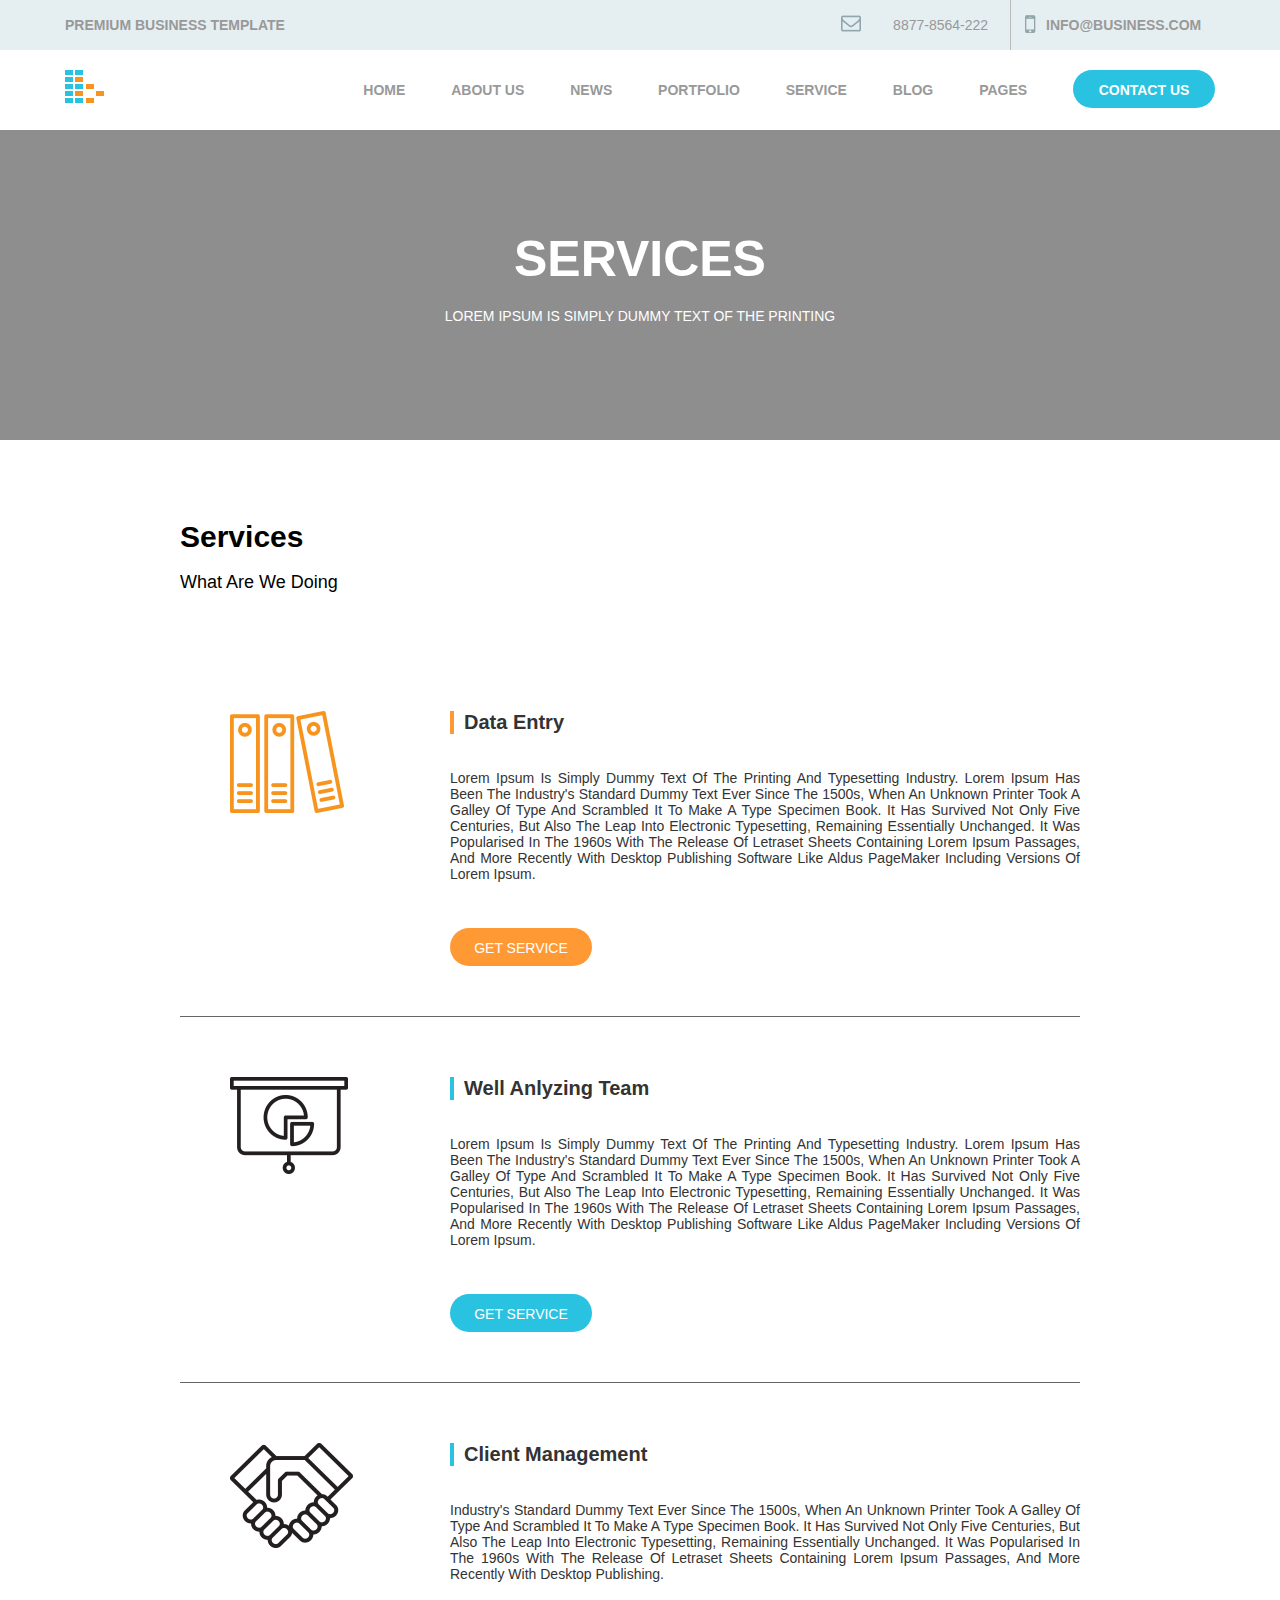
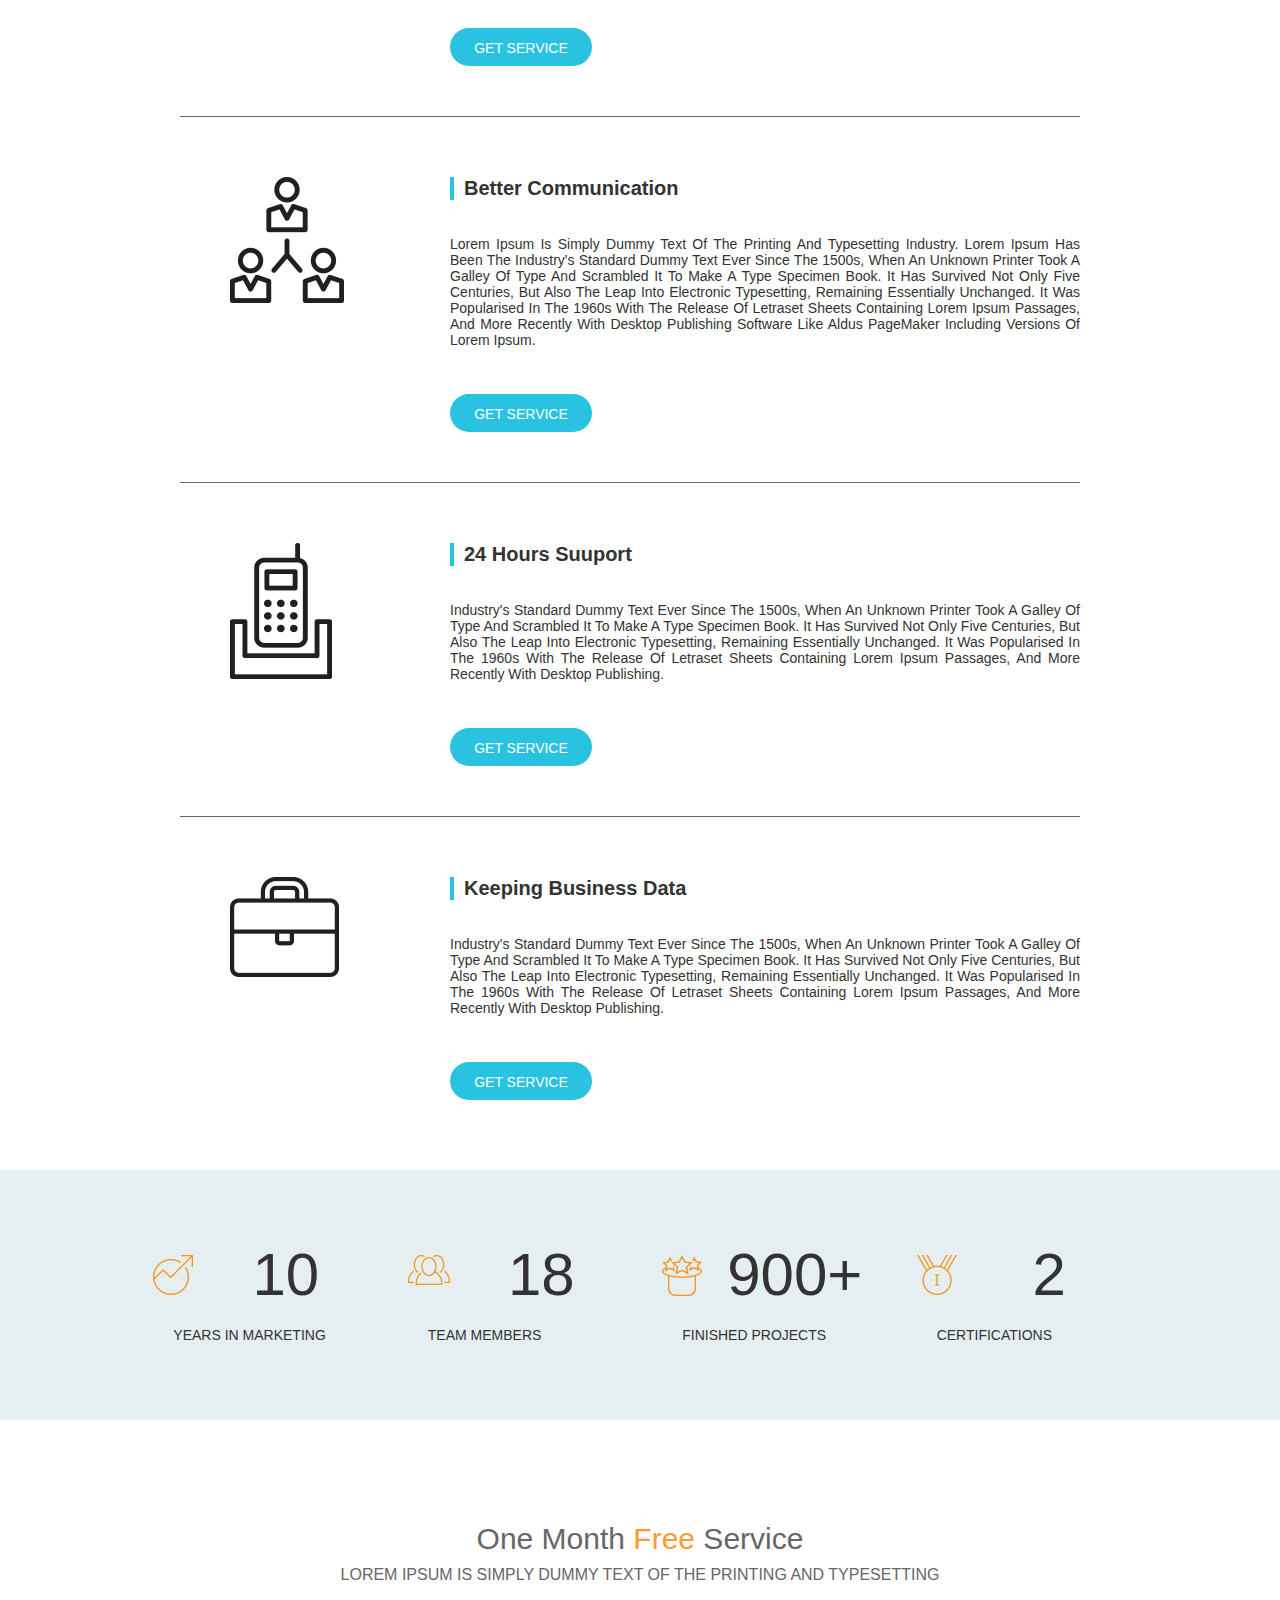
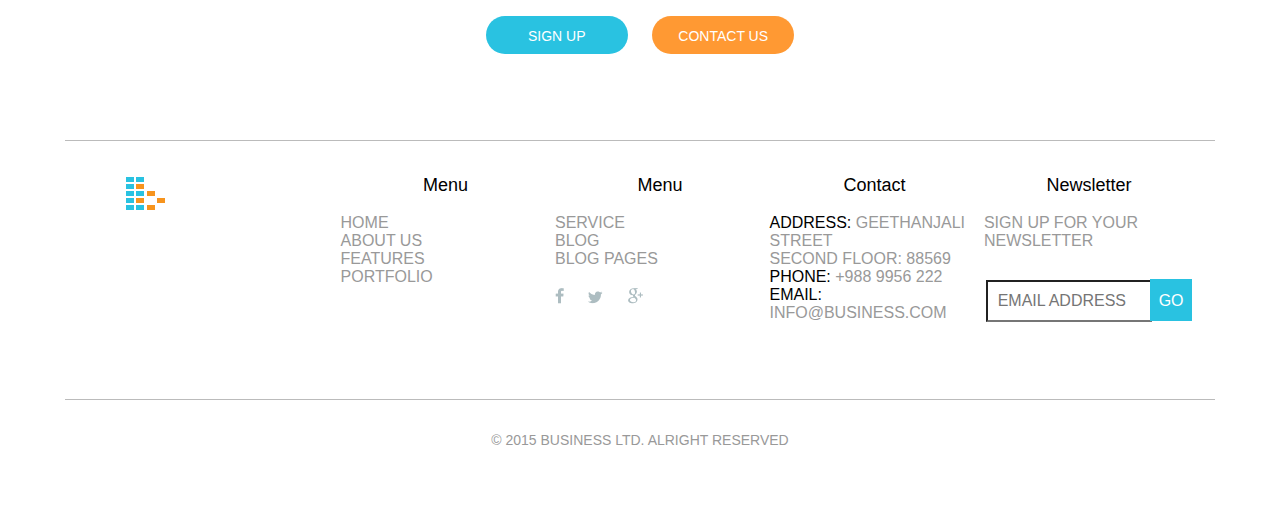
<file: services.html>
<!DOCTYPE html>
<html>
  <head>
    <meta charset="utf-8">
      <title>Services</title>
      <link rel="stylesheet" href="styles/normalize.css">
      <link rel="stylesheet" href="styles/styles.css">
  </head>
  <body>
    <header>
      <div class="nav-wrapper">
          <div class="nav-wrapper__contact">
              <p>
                  premium business template
              </p>
              <ul>
                  <li>
                      <img src="images/email_icon.png" alt="email" align="left"/>

                      <h3>8877-8564-222</h3>
                  </li>
                  <li>
                      <img src="images/phone_icon.png" alt="phone number" align="left"/>
                      <a href="mailto:info@business.com">info@business.com</a>
                  </li>
              </ul>
          </div>
      </div>
      <nav class="nav-wrapper__container">
        <a href="index.html"><img src="images/logo.png" alt="logo" align="left"/></a>
          <h1>Website Navigation</h1>
          <div class="nav-wrapper__menu">
              <ul>
                  <li class="nav-wrapper__menu-active"><a href="index.html">home</a></li>
                  <li><a href="about.html">about us</a></li>
                  <li><a href="news.html">news</a></li>
                  <li><a href="portfolio.html">portfolio</a></li>
                  <li><a href="services.html">service</a></li>
                  <li><a href="post.html">blog</a></li>
                  <li><a href="blog.html">pages</a></li>
                  <li>
                    <a href="contact.html"><button>contact us</button></a>
                  </li>
              </ul>
          </div>
      </nav>
    </header>
    <main>
      <div class="top-banner">
        <h1>services</h1>
        <p>
          Lorem Ipsum is simply dummy text of the printing
        </p>
      </div>
      <div class="services">
        <ul>
          <h2>services</h2>
          <p>
            what are we doing
          </p>
          <li>
          <div class="clearfix">
            <img src="images/data_entry_icon.png" alt="" align="left"/>
            <div class="services__body--active">
             <h2>data entry</h2>
             <p>
               Lorem Ipsum is simply dummy text of the printing and typesetting industry.
               Lorem Ipsum has been the industry's standard dummy text ever since the 1500s,
               when an unknown printer took a galley of type and scrambled it to make a type specimen book.
               It has survived not only five centuries, but also the leap into electronic typesetting,
               remaining essentially unchanged. It was popularised in the 1960s with the release of
               Letraset sheets containing Lorem Ipsum passages, and more recently with desktop publishing
               software like Aldus PageMaker including versions of Lorem Ipsum.
             </p>
             <a href="#"><button >get service</button></a>
           </div>
          </div>
          </li>
          <li>
          <div class="clearfix">
            <img src="images/well_analyzing_team_icon.png" alt="" align="left"/>
            <div class="services__body">
              <h2>well anlyzing team</h2>
               <p>
                 Lorem Ipsum is simply dummy text of the printing and typesetting industry.
                 Lorem Ipsum has been the industry's standard dummy text ever since the 1500s,
                 when an unknown printer took a galley of type and scrambled it to make a type specimen book.
                 It has survived not only five centuries, but also the leap into electronic typesetting,
                 remaining essentially unchanged. It was popularised in the 1960s with the release of
                 Letraset sheets containing Lorem Ipsum passages, and more recently with desktop publishing
                 software like Aldus PageMaker including versions of Lorem Ipsum.
               </p>
               <a href="#"><button>get service</button></a>
            </div>
          </div>
          </li>
          <li>
          <div class="clearfix">
          <img src="images/client_management_icon.png" alt="" align="left"/>
            <div class="services__body">
              <h2>client management</h2>
               <p>
                 Industry's standard dummy text ever since the 1500s, when an unknown printer took
                 a galley of type and scrambled it to make a type specimen book. It has survived
                 not only five centuries, but also the leap into electronic typesetting, remaining
                 essentially unchanged. It was popularised in the 1960s with the release of Letraset
                 sheets containing Lorem Ipsum passages, and more recently with desktop publishing.
               </p>
               <a href="#"><button>get service</button></a>
            </div>
          </div>
          </li>
          <li>
          <div class="clearfix">
            <img src="images/better_communication_icon.png" alt="" align="left"/>
            <div class="services__body">
              <h2>better communication</h2>
               <p>
                 Lorem Ipsum is simply dummy text of the printing and typesetting industry.
                 Lorem Ipsum has been the industry's standard dummy text ever since the 1500s,
                 when an unknown printer took a galley of type and scrambled it to make a type
                 specimen book. It has survived not only five centuries, but also the leap into
                 electronic typesetting, remaining essentially unchanged. It was popularised in
                 the 1960s with the release of Letraset sheets containing Lorem Ipsum passages,
                 and more recently with desktop publishing software like Aldus PageMaker including
                 versions of Lorem Ipsum.
               </p>
               <a href="#"><button>get service</button></a>
            </div>
          </div>
        </li>
        <li>
          <div class="clearfix">
            <img src="images/24_hour_support_icon.png" alt="" align="left"/>
            <div class="services__body">
              <h2>24 hours suuport</h2>
               <p>
                 Industry's standard dummy text ever since the 1500s, when an unknown printer
                 took a galley of type and scrambled it to make a type specimen book. It has
                 survived not only five centuries, but also the leap into electronic typesetting,
                 remaining essentially unchanged. It was popularised in the 1960s with the release
                 of Letraset sheets containing Lorem Ipsum passages, and more recently with desktop publishing.
                </p>
                <a href="#"><button>get service</button></a>
            </div>
          </div>
        </li>
        <li>
          <div class="clearfix">
            <img src="images/keeping_business_data_icon.png" alt="" align="left"/>
            <div class="services__body">
              <h2>keeping business data</h2>
               <p>
                 Industry's standard dummy text ever since the 1500s, when an unknown printer took
                 a galley of type and scrambled it to make a type specimen book. It has survived not
                 only five centuries, but also the leap into electronic typesetting, remaining essentially
                 unchanged. It was popularised in the 1960s with the release of Letraset sheets containing
                 Lorem Ipsum passages, and more recently with desktop publishing.
               </p>
               <a href="#"><button>get service</button></a>
            </div>
          </div>
        </li>
        </ul>
      </div>
      <div class="stats">
        <ul>
          <li>
            <img src="images/years_in_marketing_icon.png" alt="" align="left"/>
            <h3>10</h3>
            <br>
            <p>
              years in marketing
            </p>
          </li>
          <li>
            <img src="images/team_members_icon.png" alt="" align="left"/>
            <h3>18</h3>
            <br>
            <p>
              team members
            </p>
          </li>
          <li>
            <img src="images/finished_projects_icons.png" alt="" align="left"/>
            <h3>900+</h3>
            <br>
            <p>
              finished projects
            </p>
          </li>
          <li>
            <img src="images/certification_icon.png" alt="" align="left"/>
            <h3>2</h3>
            <br>
            <p>
              certifications
            </p>
          </li>
        </ul>
      </div>
      <div class="promotion">
          <h3>one month <span>free</span> service</h3>
          <p>
              Lorem Ipsum is simply dummy text of the printing and typesetting
          </p>
          <button class="promotion__signup">sign up</button>
          <button class="promotion__contact">contact us</button>
      </div>
    </main>
    <footer>
        <div class="footer-navigation">
            <ul>
                <li>
                  <a href="index.html"><img src="images/logo.png" alt="logo" align="left"/></a>
                </li>
                <li><h3>menu</h3>
                    <a href="index.html">home</a>
                    <br>
                    <a href="about.html">about us</a>
                    <br>
                    <a href="#!">features</a>
                    <br>
                    <a href="portfolio.html">portfolio</a>
                </li>
                <li><h3>menu</h3>
                    <a href="services.html">service</a>
                    <br>
                    <a href="post.html">blog</a>
                    <br>
                    <a href="blog.html">blog pages</a>
                    <br>
                    <a href="#!"><img src="images/facebook.png" alt="facebook"/></a>
                    <a href="#!"><img src="images/twitter.png" alt="twitter"/></a>
                    <a href="#!"><img src="images/googleplus.png" alt="google plus"/></a>
                </li>
                <li><h3>contact</h3>
                    <span>address: </span>geethanjali street
                    <br>
                    second floor: 88569
                    <br>
                    <span>phone: </span> +988 9956 222
                    <br>
                    <span>email: </span> <a href="mailto:info@business.com">info@business.com</a>
                </li>
                <li><h3>newsletter</h3>
                    sign up for your newsletter
                    <form class="footer-navigation__form" action="#!" method="post">
                        <input type="email" name="" placeholder="EMAIL ADDRESS" size="50">
                        <button>GO</button>
                    </form>
                </li>
            </ul>
        </div>
        <div class="footer-navigation__copyright">
            <h3>
                &copy 2015 business ltd. alright reserved
            </h3>
        </div>
    </footer>
  </body>
</html>
</file>
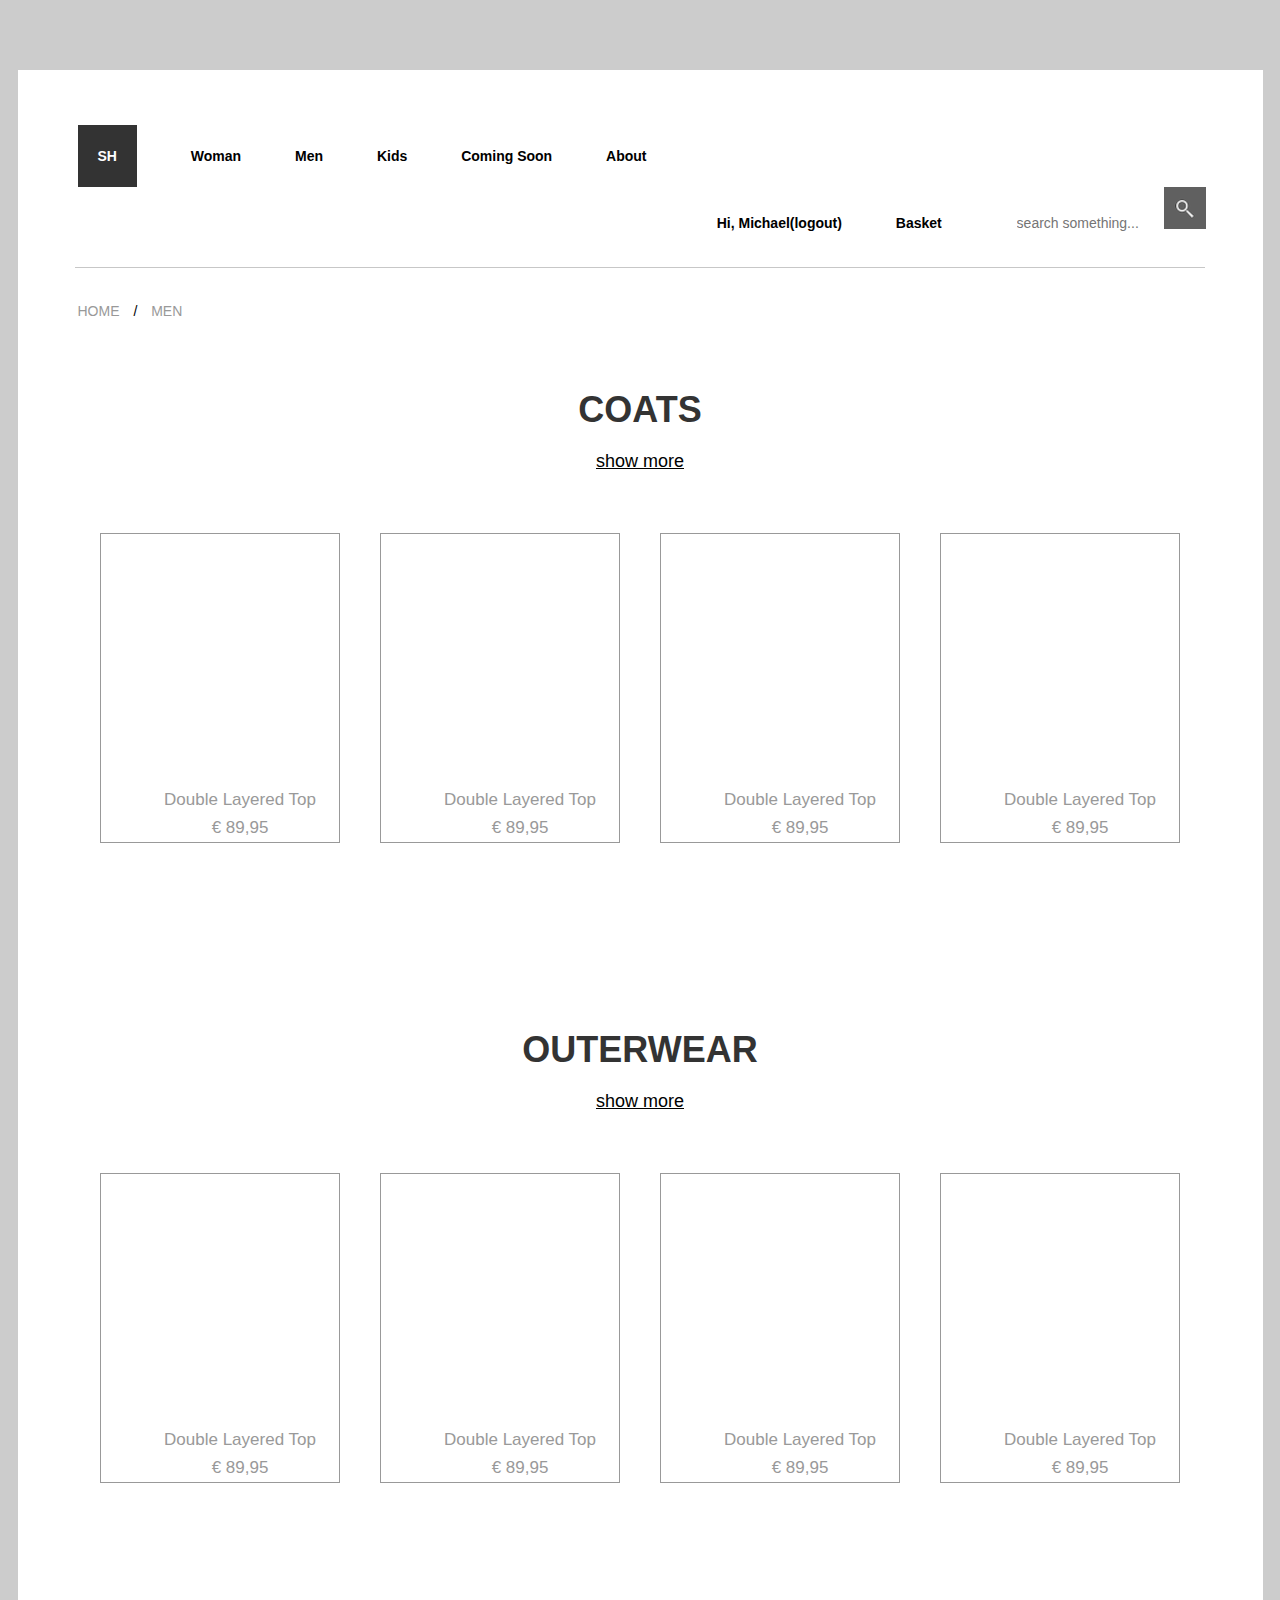
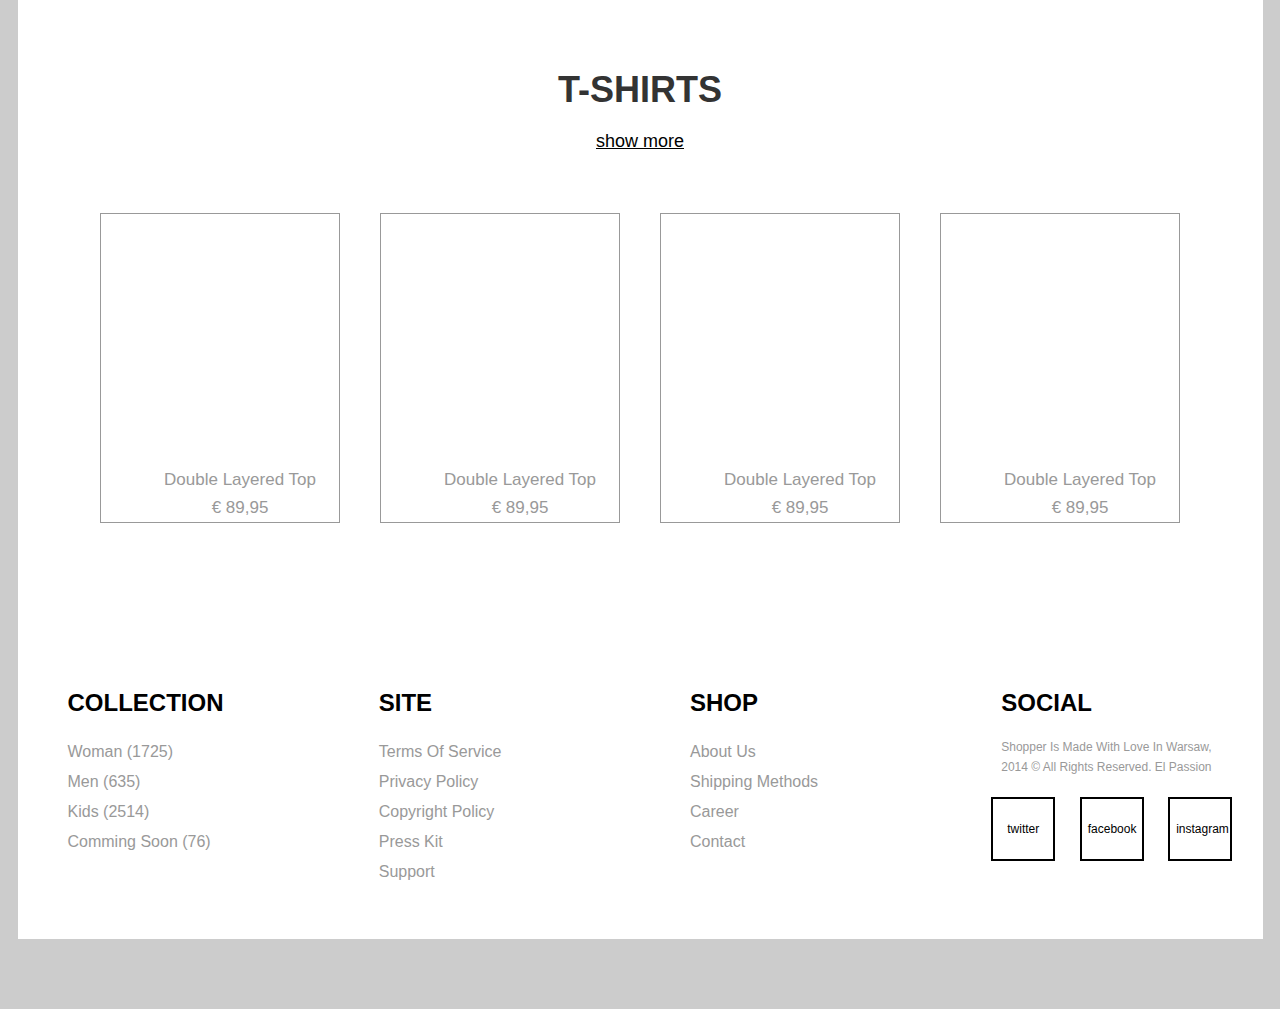
<file: Assignments/categories.html>
<!DOCTYPE html>
<html>
  <head>
    <meta charset="utf-8">
    <title>SH Categories</title>
    <link rel="stylesheet" href="styles/normalize.css">
        <link rel="stylesheet" href="styles/styles.css">
  </head>
  <body>
    <header>
    <div class="nav-wrapper">
      <nav class="nav-wrapper__container">
        <h1>Website Navigation</h1>
        <div class="menu">
          <ul>
           <li class="logo"><a href="#!">SH</a></li>
           <li><a href="#!">Woman</a></li>
           <li><a href="#!">Men</a></li>
           <li><a href="#!">Kids</a></li>
           <li><a href="#!">Coming Soon</a></li>
           <li><a href="#!">About</a></li>
         </ul>
       </div>
         <div class="nav-wrapper__user-interaction">
            <ul>
            <li><a href="#!">Hi, Michael(logout)</a></li>
            <li><a href="#!">Basket</a></li>
            <li><a href="#!"></a>
              <form class="nav-wrapper__search" action="#!" method="post">
              <input type="text" placeholder="search something..." size="100">
              <button></button>
            </form>
          </li>
          </ul>
         </div>
      </nav>
      </div>
      <div class="divider-background">
        <div class="divider">
        </div>
      </div>
      <div class="breadcrumbs">
        <ol itemscope itemtype="http://schema.org/BreadcrumbList">
          <li itemprop="itemListElement" itemscope
          itemtype="http://schema.org/ListItem">
            <a itemprop="item" href="#!">
              <span itemprop="name">home</span></a>
              <meta itemprop="position" content="1" />
          </li>
          /
          <li itemprop="itemListElement" itemscope
            itemtype="http://schema.org/ListItem">
            <a itemprop="item" href="#!">
              <span itemprop="name">men</span></a>
              <meta itemprop="position" content="2" />
          </li>
        </ol>
      </div>
    </header>

    <div class="section">
      <h2>coats</h2>
      <p><a href="#!">show more</a></p>
      <div class="section-navigation">
        <ul class="clearfix">
          <li>
            <div class="section-navigation__box">
              <a href="#!"><span>Double Layered Top <br> € 89,95</span></a>
            </div>
          </li>
          <li>
            <div class="section-navigation__box">
              <a href="#!">
                <div class="section-navigation__border">
                </div>
                <span>Double Layered Top <br> € 89,95</span></a>
            </div>
          </li>
          <li>
            <div class="section-navigation__box">
              <a href="#!"><span>Double Layered Top <br> € 89,95</span></a>
            </div>
          </li>
          <li>
            <div class="section-navigation__box">
              <a href="#!"><span>Double Layered Top <br> € 89,95</span></a>
            </div>
          </li>
        </ul>
      </div>
    </div>

    <div class="section">
      <h2>outerwear</h2>
      <p><a href="#!">show more</a></p>
      <div class="section-navigation">
        <ul class="clearfix">
          <li>
            <div class="section-navigation__box">
              <a href="#!"><span>Double Layered Top <br> € 89,95</span></a>
            </div>
          </li>
          <li>
            <div class="section-navigation__box">
              <a href="#!">
                <div class="section-navigation__border">
                </div>
                <span>Double Layered Top <br> € 89,95</span></a>
            </div>
          </li>
          <li>
            <div class="section-navigation__box">
              <a href="#!"><span>Double Layered Top <br> € 89,95</span></a>
            </div>
          </li>
          <li>
            <div class="section-navigation__box">
              <a href="#!"><span>Double Layered Top <br> € 89,95</span></a>
            </div>
          </li>
        </ul>
      </div>
    </div>

    <div class="section">
      <h2>t-shirts</h2>
      <p><a href="#!">show more</a></p>
      <div class="section-navigation">
        <ul class="clearfix">
          <li>
            <div class="section-navigation__box">
              <a href="#!"><span>Double Layered Top <br> € 89,95</span></a>
            </div>
          </li>
          <li>
            <div class="section-navigation__box">
              <a href="#!">
                <div class="section-navigation__border">
                </div>
                <span>Double Layered Top <br> € 89,95</span></a>
            </div>
          </li>
          <li>
            <div class="section-navigation__box">
              <a href="#!"><span>Double Layered Top <br> € 89,95</span></a>
            </div>
          </li>
          <li>
            <div class="section-navigation__box">
              <a href="#!"><span>Double Layered Top <br> € 89,95</span></a>
            </div>
          </li>
        </ul>
      </div>
    </div>

    <footer>
      <div class="footer-navigation">
        <ul class="clearfix">
          <li> <h3>collection</h3>
            <a href="#!">woman (1725)</a>
            <br>
            <a href="#!">men (635)</a>
            <br>
            <a href="#!">kids (2514)</a>
            <br>
            <a href="#!">Comming Soon (76)</a>
          </li>
          <li> <h3>site</h3>
            <a href="#!">terms of service</a>
            <br>
            <a href="#!">privacy policy</a>
            <br>
            <a href="#!">copyright policy</a>
            <br>
            <a href="#!">press kit</a>
            <br>
            <a href="#!">support</a>
          </li>
          <li> <h3>shop</h3>
            <a href="#!">about us</a>
            <br>
            <a href="#!">shipping methods</a>
            <br>
            <a href="#!">career</a>
            <br>
            <a href="#!">contact</a>
          </li>
          <li> <h3>social</h3>
            <p>
              shopper is made with love in Warsaw,
              <br>
              2014 &copy; All rights reserved. El Passion
            </p>
            <button>twitter</button>
            <button>facebook</button>
            <button>instagram</button>
          </li>
        </ul>
      </div>
    </footer>
  </body>
</html>
</file>
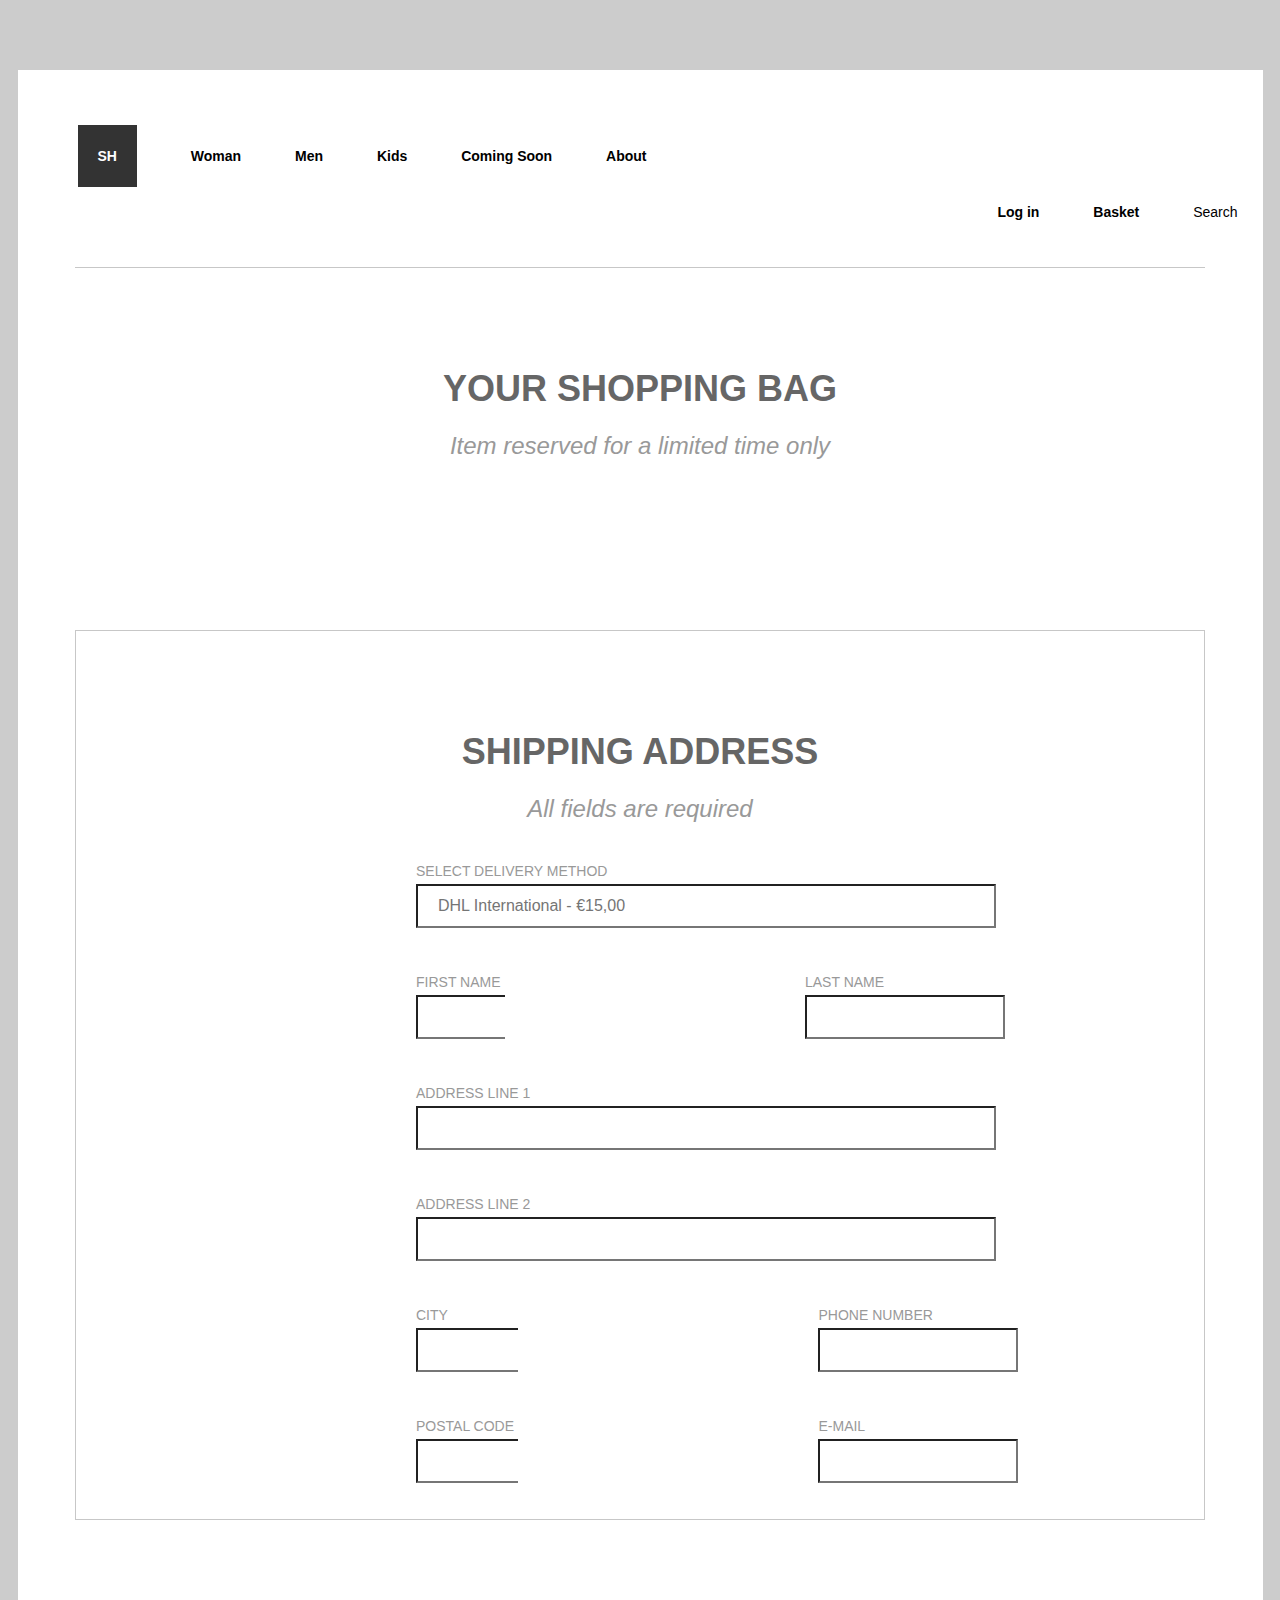
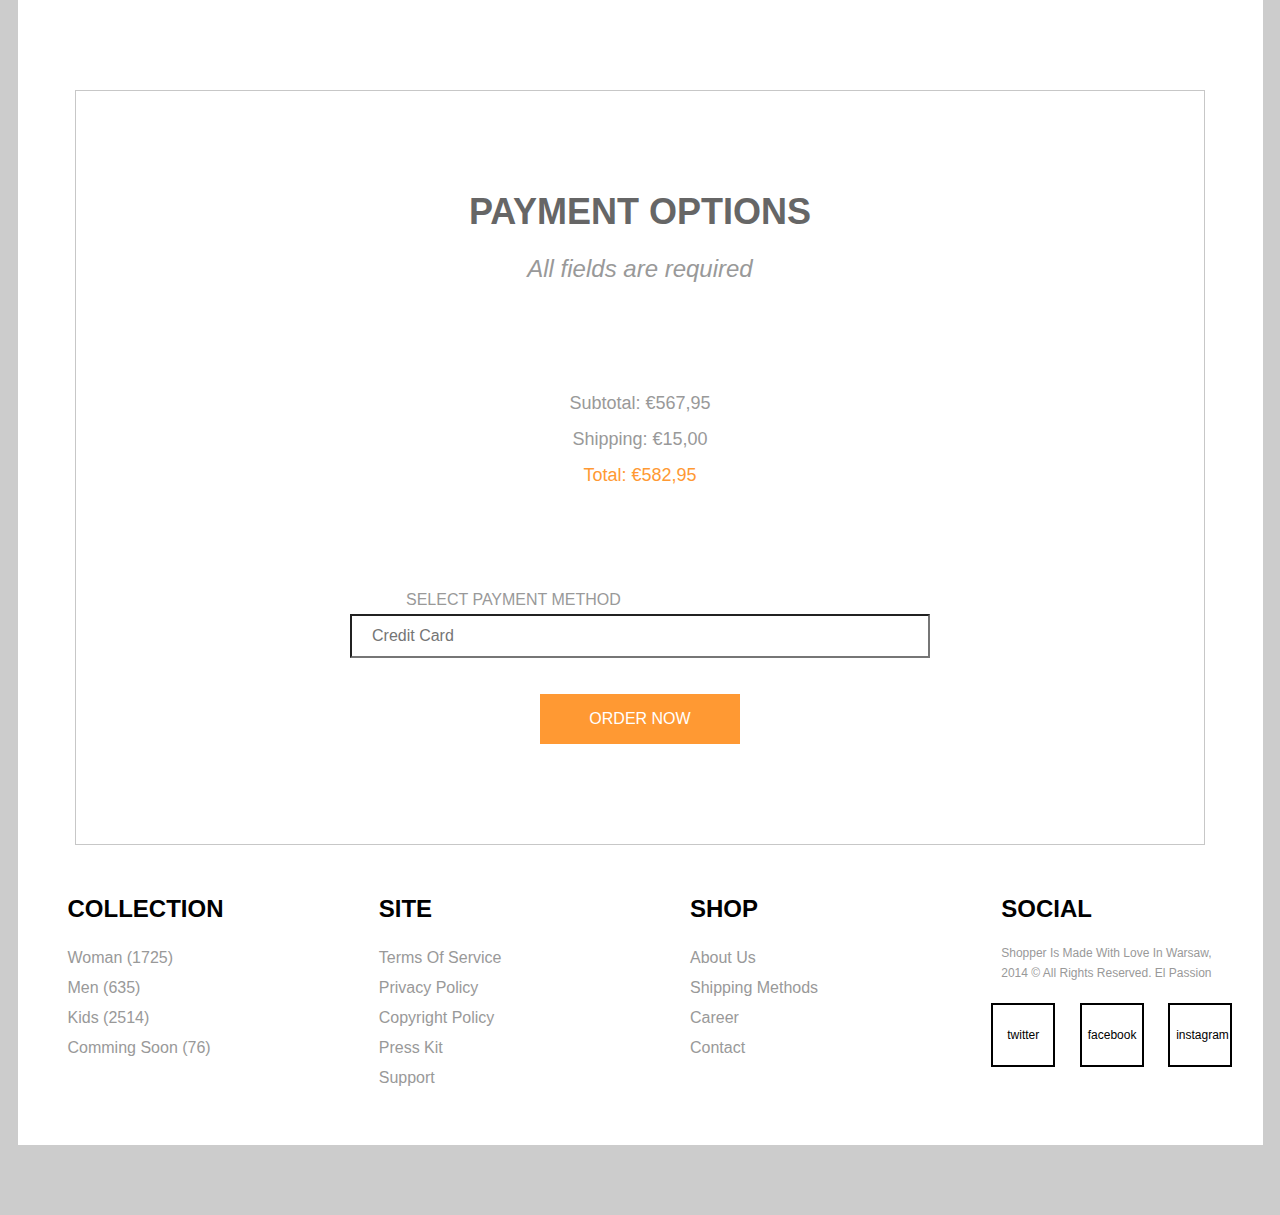
<file: Assignments/shoppingcart.html>
<!DOCTYPE html>
  <head>
  <meta charset="utf-8">
    <title>SH Shopping Cart</title>
    <link rel="stylesheet" href="styles/normalize.css">
    <link rel="stylesheet" href="styles/styles.css">
  </head>
  <body>
    <div class="nav-wrapper">
          <nav class="nav-wrapper__container">
            <h1>Website Navigation</h1>
            <div class="menu">
              <ul>
               <li class="logo"><a href="#!">SH</a></li>
               <li><a href="#!">Woman</a></li>
               <li><a href="#!">Men</a></li>
               <li><a href="#!">Kids</a></li>
               <li><a href="#!">Coming Soon</a></li>
               <li><a href="#!">About</a></li>
             </ul>
           </div>
             <div class="login">
                <ul>
                <li><a href="#!">Log in</a></li>
                <li><a href="#!">Basket</a></li>
                <li><a href="#!"></a>Search</li>
              </ul>
             </div>
          </nav>
        </div>
        <div class="divider-background">
          <div class="divider">
          </div>
        </div>
        <div class="body-shopping-cart">
          <h1>your shopping bag</h1>
          <p>
            Item reserved for a limited time only
          </p>
        </div>
        <div class="shopping-bag">
        </div>
        <div class="shopping-cart-divider">
        </div>
        <div class="divider-background">
          <div class="shipping-address">
            <h1>shipping address</h1>
            <p>
              All fields are required
            </p>
            <ul>
              <li>
                <h3>select delivery method</h3>
                <form action="#!" method="post">
                  <input type="text" name="" placeholder="DHL International - €15,00" size="50">
                </form>
              </li>
              <li class="side-by-side">
                <h3>first name</h3>
                <form action="#!" method="post">
                  <input type="text" name="" placeholder="" size="50">
                </form>
              </li>
              <li class="side-by-side">
                <h3>last name</h3>
                <form action="#!" method="post">
                  <input type="text" name="" placeholder="" size="50">
                </form>
              </li>
              <li>
                <h3>Address Line 1</h3>
                <form action="#!" method="post">
                  <input type="text" name="" placeholder="" size="50">
                </form>
              </li>
              <li>
                <h3>Address Line 2</h3>
                <form action="#!" method="post">
                  <input type="text" name="" placeholder="" size="50">
                </form>
              </li>
              <li class="side-by-side">
                <h3>city</h3>
                <form action="#!" method="post">
                  <input type="text" name="" placeholder="" size="50">
                </form>
                <h3>postal code</h3>
                <form action="#!" method="post">
                  <input type="text" name="" placeholder="" size="50">
                </form>
              </li>
              <li class="side-by-side">
                <h3>phone number</h3>
                <form action="#!" method="post">
                  <input type="text" name="" placeholder="" size="50">
                </form>
                <h3>e-mail</h3>
                <form action="#!" method="post">
                  <input type="email" name="" placeholder="" size="50">
                </form>
              </li>
            </ul>
          </div>
        </div>
        <div class="shopping-cart-divider">
        </div>
        <div class="divider-background">
          <div class="payment-options">
            <h1>payment options</h1>
            <p>
              All fields are required
            </p>
            <h3>
              Subtotal: €567,95
            </h3>
            <h3>
              Shipping: €15,00
            </h3>
            <h3 class="total">
              Total: €582,95
            </h3>
            <h4>
              select payment method
            </h4>
            <form action="#!" method="post">
              <input type="text" name="" placeholder="Credit Card" size="50">
            </form>
            <button>order now</button>
          </div>
        </div>
        <footer>
          <div class="footer-navigation">
            <ul class="clearfix">
              <li> <h3>collection</h3>
                <a href="#!">woman (1725)</a>
                <br>
                <a href="#!">men (635)</a>
                <br>
                <a href="#!">kids (2514)</a>
                <br>
                <a href="#!">Comming Soon (76)</a>
              </li>
              <li> <h3>site</h3>
                <a href="#!">terms of service</a>
                <br>
                <a href="#!">privacy policy</a>
                <br>
                <a href="#!">copyright policy</a>
                <br>
                <a href="#!">press kit</a>
                <br>
                <a href="#!">support</a>
              </li>
              <li> <h3>shop</h3>
                <a href="#!">about us</a>
                <br>
                <a href="#!">shipping methods</a>
                <br>
                <a href="#!">career</a>
                <br>
                <a href="#!">contact</a>
              </li>
              <li> <h3>social</h3>
                <p>
                  shopper is made with love in Warsaw,
                  <br>
                  2014 &copy; All rights reserved. El Passion
                </p>
                <button>twitter</button>
                <button>facebook</button>
                <button>instagram</button>
              </li>
            </ul>
          </div>
        </footer>
  </body>
</html>
</file>
<file: Assignments/styles/styles.css>
* {
  -webkit-box-sizing: border-box;
  -moz-box-sizing: border-box;
  box-sizing: border-box;
}
body {
  background-color: #cccccc;
}
.nav-wrapper__container{
  background-color: #fff;
  max-width: 1245px;
  margin: 0 auto;
  background-color: grey;
  color: black;
}
.nav-wrapper {
  margin-top: 70px;
  margin-left: auto;
  margin-right: auto;
  max-width: 1245px;
  background-color: #fff;
  line-height: 50px;
}
.nav-wrapper h1 {
  position: absolute;
  left: -99999px;
}
.nav-wrapper .menu ul {
  background-color: #fff;
  padding-top: 55px;
  padding-left: 35px;
  margin: 0;
  font-size: 14px;
  list-style: none;
  text-align: left;
}
.nav-wrapper .login ul {
  background-color: #fff;
  margin: 0;
  padding: 0;
  height: 60px;
  font-size: 14px;
  list-style: none;
  text-align: right;
}
.nav-wrapper__user-interaction {
  padding-right: 32px;
  background: #fff;
}
.nav-wrapper__user-interaction ul {
  height: 60px;
  background-color: #ffffff;
  margin: 0;
  padding: 0;
  font-size: 14px;
  list-style: none;
  text-align: right;
}
.nav-wrapper__user-interaction form {
  height: 60px;
  background-color: #ffffff;
  margin: 0;
  padding: 0;
  font-size: 14px;
  list-style: none;
  text-align: right;
}
.divider-background {
  background: #fff;
  width: 1245px;
  margin: 0 auto;
}
.divider {
  margin: 0 auto;
  width: 1130px;
  padding-bottom: 20px;
  border-bottom-style: solid;
  border-width: 1px;
  border-color: #c7c7c7;
  background: #fff;
}
.breadcrumbs{
  text-transform: uppercase;
  width: 1245px;
  margin: 0 auto;
  background: #fff;
  font
}
.breadcrumbs ul {
  margin: 0;
  background-color: #fff;
  padding-top: 55px;
  padding-left: 35px;
  font-size: 14px;
  list-style: none;
  text-align: left;
  color: #000;
}
.breadcrumbs ol {
  text-transform: uppercase;
  margin: 0;
  background-color: #fff;
  padding-top: 35px;
  padding-left: 50px;
  font-size: 14px;
  list-style: none;
  text-align: left;
  color: #000;
}
.breadcrumbs li {
  padding-right: 10px;
  padding-left: 10px;
  text-decoration: none;
  display: inline-block;
  list-style: none;
}
.breadcrumbs h2 {
  margin: 0;
}
.breadcrumbs a{
  color: #999999;
  text-decoration: none;
  list-style: none;
}
.nav-wrapper li {
  background-color: #fff;
  display: inline-block;
  margin: 0 25px;
}
.nav-wrapper .menu li:nth-child(1) {
  line-height: 42px;
  padding: 10px 20px;
  background: #333333;
}
.nav-wrapper .logo a {
  background-color: #333333;
  color: #fff;
}
.nav-wrapper a {
  background-color: #fff;
  color: #000;
  text-decoration: none;
  font-weight: bold;
}
.nav-wrapper a:hover {
  color: #000;
}
.nav-wrapper .logo a:hover {
  background-color: #333333;
  color: #fff;
}
.body {
  max-width: 1245px;
  margin: 0 auto;
  background-color: #fff;
  color: #333333;
}
.body p{
  margin: 0;
  padding-top: 150px;
  padding-bottom: 0px;
  text-transform: uppercase;
  text-align: center;
  font-size: 28px;
}
.body a{
  color: #333333;
  text-transform: uppercase;
  text-decoration: none;
}
.body h1{
  margin-top: 0;
  padding-bottom: 70px;
  padding-top: 150px;
  text-transform: uppercase;
  text-align: center;
  color: #666666;
  font-size: 60px;
}
.body h3{
  padding-top: 50px;
  padding-bottom: 70px;
  text-transform: uppercase;
  text-align: center;
  font-size: 16px;
  color: #666666;
  margin: 0;
}
.body h4{
  margin: 0;
  padding-bottom: 150px;
  text-transform: uppercase;
  text-align: center;
  font-size: 12px;
}
.clearfix::before,
.clearfix::after {
  content: "";
  display: table;
  margin: 0;
}
.clearfix::after {
  margin: 0;
  clear: both;
}
.additional-navigation {
  margin-top: 0px;
  margin-left: auto;
  margin-right: auto;
  max-width: 1245px;
  background-color: #fff;
}
.additional-navigation ul {
  margin: 0 auto;
  padding: 0;
  list-style: none;
}
.additional-navigation li {
  display: block;
  float: left;
}
.additional-navigation li:nth-child(1) a { background: #999999; }
.additional-navigation li:nth-child(2) a { background: #666666; }
.additional-navigation li:nth-child(3) a { background: #333333; }
.additional-navigation li:nth-child(4) a { background: #000000; }
.additional-navigation li:nth-child(5) a { background: #000000; }
.additional-navigation li:nth-child(6) a { background: #333333; }
.additional-navigation li:nth-child(7) a { background: #666666; }
.additional-navigation li:nth-child(8) a { background: #999999; }
.additional-navigation li:nth-child(9) a { background: #999999; }
.additional-navigation li:nth-child(10) a { background: #666666; }
.additional-navigation li:nth-child(11) a { background: #333333; }
.additional-navigation li:nth-child(12) a { background: #000000; }
.additional-navigation a {
  height: 310px;
  width: 310px;
  display: block;
  background: #ccc;
  position: relative;
}
.additional-navigation span {
  color: #fff;
  background: green;
  display: block;
  text-align: center;
  width: 100%;
  font-size: 17px;
  text-transform: uppercase;
  line-height: 34px;
  position: absolute;
}
.newsletter {
  margin: 0 auto;
  max-width: 1245px;
  padding-top: 150px;
  padding-bottom: 50px;
  text-align: center;
  font-size: 20px;
  background-color: #fff;
  color: 333333;
  text-transform: uppercase;
}
.newsletter h3{
  text-transform: uppercase;
  text-align: center;
  font-size: 32px;
  color: #333333;
}
.newsletter p{
  text-transform: uppercase;
  text-align: center;
  font-size: 20px;
  color: #333333;
}
.form {
  margin: 0 auto;
  max-width: 1245px;
  background-color: #fff;
  padding-bottom: 50px;
  background-color: #fff;
  text-align: center;
}
.form input{
  margin: 0 auto;
  width: 450px;
  height: 60px;
  background-color: #fff;
  padding-top: 20px;
  padding-bottom: 20px;
  padding-left: 20px;
  background-color: #fff;
  text-align: left;
  margin-bottom: 30px;
}
.form button {
  margin: 0 auto;
  margin-left: -6px;
  background: #f4823f ;
  height: 42px;
  width: 80px;
  border: 0px;
  padding-top: 18px;
  padding-bottom: 42px;
  color: #fff;
  text-align: center;
  font-size: 18px;
}
.footer-nav {
  margin: 0 auto;
  margin-bottom: 70px;
  padding-bottom: 20px;
  max-width: 1245px;
  background-color: #fff;
}
.footer-nav ul {
  padding: 0;
  list-style: none;
}
.footer-nav li {
  background-color: #fff;
  margin: 0 auto;
  display: block;
  width: 25%;
  float: left;
  height: 310px;
  width: 310px;
}
.footer-nav li:nth-child(1) a { background: #999999; }
.footer-nav li:nth-child(2) a { background: #666666; }
.footer-nav li:nth-child(3) a { background: #333333; }
.footer-nav li:nth-child(4) a { background: #000000; }

.footer-nav a {
  margin: 0 auto;
  height: 310px;
  width: 310px;
  display: block;
  background: #ccc;
  position: relative;
  background-color: #fff;
}
.footer-nav span {
  margin: 0 auto;
  background-color: #fff;
  color: #fff;
  background: green;
  display: block;
  text-align: center;
  width: 100%;
  font-size: 17px;
  text-transform: uppercase;
  line-height: 34px;
  position: absolute;
}
.nav-wrapper__search {
  margin: 0 auto;
  max-width: 1245px;
  background-color: #fff;
  padding-bottom: 50px;
  background-color: #fff;
  text-align: center;
  margin-bottom: 30px;
}
.nav-wrapper__search button {
  background: #fff url(../images/search.png) 50% 50% no-repeat;
  height: 42px;
  width: 42px;
  border: 0px;
  color: #fff;
  font-size: 14px;
}
.nav-wrapper__search input {
  text-align: left;
  margin-top: 0px;
  margin-right: 0px;
  padding-left: 20px;
  padding-right: 20px;
  height: 42px;
  width: 164px;
  background: #fff;
  color: #fff;
  border-width: thin;
  border-color: #ffffff;
  border-style: groove;
  font-size: 14px;
  color: #000;
}
.section {
  width: 1245px;
  height: 640px;
  margin: 0 auto;
  background: #fff;
}
.section h2 {
  padding-top: 70px;
  color: #333333;
  margin: 0;
  text-align: center;
  text-transform: uppercase;
  font-size: 36px;
  margin-bottom: 20px;
}
.section a {
  text-decoration: underline;
  color: #000;
}
.section p {
  margin: 0;
  text-align: center;
  font-size: 18px;
  background: #fff;
  padding-bottom: 30px
}
.section span {
  color: #fff;
  text-transform: capitalize;
  background: #405cd0
  display: block;
  border-width: thick;
  border-color: ##2482d6
  text-align: center;
  width: 100%;
  font-size: 17px;
  line-height: 34px;
  position: absolute;
  bottom: 0px;
}
.section-navigation {
  margin-top: 0px;
  margin-left: auto;
  margin-right: auto;
  max-width: 1130px;
  background-color: #fff;
}
.section-navigation ul {
  padding: 0;
  list-style: none;
}

.section-navigation li:nth-child(1) a { background: #fff; }
.section-navigation li:nth-child(2) a { background: #fff; }
.section-navigation li:nth-child(3) a { background: #fff; }
.section-navigation li:nth-child(4) a { background: #fff; }

.section-navigation li {
  padding-left: 10px;
  display: block;
  float: left;
  background: #fff;
}
.section-navigation a {
  border-width: 1px;
  border-style: solid;
  border-color: #999999;
  padding: 20px;
  height: 310px;
  width: 240px;
  border-color: ##1588da;
  display: block;
  background: #ccc;
  position: relative;
}
.section-navigation span {
  color: #999999;
  display: block;
  text-align: center;
  width: 100%;
  font-size: 17px;
  text-transform: capitalize;
  line-height: 28px;
  position: absolute;
  bottom: 0px;
  padding: 0;
}
.section-navigation__box {
    padding: 15px;
}
.section-navigation__border {
  width: 270px;
  height: 310px;
  border-width: 2px;
  border-color: #999999;
}
.footer-navigation {
  margin-top: 0px;
  margin-left: auto;
  margin-right: auto;
  max-width: 1245px;
  background-color: #fff;
}
.footer-navigation ul {
  margin: 0 auto;
  margin-bottom: 70px;
  padding: 0;
  list-style: none;
}
.footer-navigation li {
  margin: 0 auto;
  padding-top: 20px;
  padding-left: 20px;
  display: inline-block;
  height: 300px;
  width: 25%;
  float: left;
}
.footer-navigation span {
  color: #fff;
  height: 300px;
  width: 300px;
  display: block;
  text-align: center;
  width: 100%;
  font-size: 17px;
  text-transform: capitalize;
  line-height: 28px;
  position: absolute;
  bottom: 0px;
}
.footer-navigation a {
  text-transform: capitalize;
  text-decoration: none;
  padding-left: 30px;
  line-height: 30px;
  font-size: 16px;
  color: #999999;
}
.footer-navigation p {
  text-transform: capitalize;
  text-decoration: none;
  margin: 0;
  padding-left: 30px;
  line-height: 20px;
  font-size: 12px;
  color: #999999;
}
.footer-navigation h3 {
  text-transform: uppercase;
  font-size: 24px;
  padding-left: 30px;
  padding-top: 30px;
  padding-bottom: 20px;
  margin: 0;
}
.footer-navigation button {
  margin-top: 20px;
  margin-left: 20px;
  background: #ffffff ;
  height: 64px;
  width: 64px;
  border: 2px;
  border-color: #999999
  color: #d41d1d;
  text-align: center;
  font-size: 12px;
  border-style: solid;
}
.body-shopping-cart {
  max-width: 1245px;
  margin: 0 auto;
  background-color: #fff;
  color: #333333;
}
.body-shopping-cart h1{
  margin: 0;
  padding-top: 100px;
  padding-bottom: 22px;
  text-transform: uppercase;
  text-align: center;
  color: #666666;
  font-size: 36px;
}
.body-shopping-cart p{
  margin: 0;
  padding-top: 0px;
  padding-bottom: 0px;
  font-style: italic;
  text-align: center;
  font-size: 24px;
  color: #999999;
}
.shopping-bag {
  max-width: 1245px;
  margin: 0 auto;
  background-color: #fff;
  color: #333333;
}
.shipping-address {
  max-width: 1130px;
  margin: 0 auto;
  background-color: #fff;
  color: #333333;
  border-width: 1px;
  border-color: #c7c7c7;
  border-style: solid;
}
.shipping-address ul{
  margin: 0 auto;
  /*padding: 0;*/
}
.shipping-address li{
  margin: 0 auto;
  padding-top: 0px;
  padding-bottom: 0px;
  list-style: none;
  text-transform: uppercase;
  color: #999999;
  display: inline-block;
}

.shipping-address h1{
  margin: 0;
  padding-top: 100px;
  padding-bottom: 22px;
  text-transform: uppercase;
  text-align: center;
  color: #666666;
  font-size: 36px;
}
.shipping-address p{
  margin: 0;
  padding-top: 0px;
  padding-bottom: 30px;
  font-style: italic;
  text-align: center;
  font-size: 24px;
  color: #999999;
}
.shipping-address h3{
  margin: 0;
  padding-top: 10px;
  padding-bottom: 5px;
  text-align: left;
  font-size: 14px;
  padding-left: 300px;
  font-weight: normal;
}
.shipping-address form {
  height: 80px;
  margin: 0 auto;
  max-width: 1245px;
  background-color: #fff;
  padding-bottom: 50px;
  padding-left: 300px;
  background-color: #fff;
  text-align: left;
}
.shipping-address form input{
  margin: 0 auto;
  width: 580px;
  height: 42px;
  background-color: #fff;
  padding-top: 20px;
  padding-bottom: 20px;
  padding-left: 20px;
  background-color: #fff;
  text-align: left;
  margin-bottom: 30px;
}
.shipping-address .side-by-side li{
  /*padding-left: 300px;*/
  display: inline-block;
}
.shipping-address .side-by-side form {
  margin: 0 auto;
  /*padding-left: 200px;*/
  width: 0px;
  display: inline-block;
}
.shipping-address .side-by-side h3 {
  /*padding: 0;*/
}
.shipping-address .side-by-side form input{
  width: 200px;
  /*padding-left: 300px;*/
}
.payment-options {
  margin: 0 auto;
  max-width: 1130px;
  margin: 0 auto;
  background-color: #fff;
  color: #333333;
  text-align: center;
  border-width: 1px;
  border-color: #c7c7c7;
  border-style: solid;
}
.payment-options h1{
  margin: 0;
  padding-top: 100px;
  padding-bottom: 22px;
  text-transform: uppercase;
  text-align: center;
  color: #666666;
  font-size: 36px;
}
.payment-options p{
  margin: 0;
  padding-top: 0px;
  padding-bottom: 100px;
  font-style: italic;
  text-align: center;
  font-size: 24px;
  color: #999999;
}
.payment-options h3{
  margin: 0;
  padding-top: 10px;
  padding-bottom: 5px;
  text-align: center;
  font-size: 18px;
  font-weight: normal;
  color: #999999;
}
.payment-options h4{
  margin: 0;
  padding-top: 100px;
  padding-bottom: 5px;
  padding-left: 330px;
  text-transform: uppercase;
  text-align: left;
  font-size: 16px;
  font-weight: normal;
  color: #999999;
}
.payment-options .total {
  color: #ff9933;
}
.payment-options form {
  height: 80px;
  margin: 0 auto;
  max-width: 1245px;
  background-color: #fff;
  padding-bottom: 50px;
  /*padding-left: 300px;*/
  background-color: #fff;
  text-align: center;
}
.payment-options form input{
  margin: 0 auto;
  width: 580px;
  height: 42px;
  background-color: #fff;
  padding-top: 20px;
  padding-bottom: 20px;
  padding-left: 20px;
  background-color: #fff;
  text-align: left;
  margin-bottom: 30px;
}
.payment-options button{
  margin: 0 auto;
  margin-bottom: 100px;
  width: 200px;
  height: 50px;
  text-align: center;
  text-transform: uppercase;
  background-color: #ff9933;
  border-width: 0;
  color: #fff;
}
.shopping-cart-divider {
  margin: 0 auto;
  width: 1245px;
  height: 170px;
  background: #fff;
}
</file>
<file: styles/styles.css>
* {
  -webkit-box-sizing: border-box;
  -moz-box-sizing: border-box;
  box-sizing: border-box;
}
.slider-wrapper{
	background-color: #8d8d8d;
	height: 750px;
	text-transform: uppercase;
	color: #FFFFFF;
	text-align: center;
}
.slider-content {
	position: relative;
	top:45%;
}
.slider-images{
	line-height: 1200px;
}
.main-wrapper {
	margin-left: 140px;
	margin-right: 140px;
	margin-top: 90px;
}
.main{
  margin: 0 auto;
	display: inline-block;
	width:45%;
}
.main-title{
	text-transform: uppercase;
}
.main-title p,h2{
	margin:0;
}
.main-content{
	margin-top: 30px;
	font-size: 14px;
}
.main-side{
	width:35%;
	display: inline-block;
	vertical-align: top;
	margin-left: 100px;
}
.nav-wrapper {
  margin: 0 auto;
  height: 50px;
  /*width: 1150px;*/
  background-color: #e5eef0;
  line-height: 50px;
}
.nav-wrapper__contact {
  font-size: 14px;
  height: 50px;
  margin: 0 auto;
  text-transform: uppercase;
  width: 1150px;
  color: #999999;
  font-weight: bold;
}
.nav-wrapper__contact p{
  margin: 0 auto;
  display: inline-block;
}
.nav-wrapper__contact ul{
  margin: 0;
  padding: 0;
  list-style: none;
  float: right;
}
.nav-wrapper__contact li{
  width: 200px;
  margin: 0;
  display: inline-block;
}
.nav-wrapper__contact li:nth-child(1) {
  border-color: #bbbbbb;
  border-width: 1px;
  width: 180px;
  border-right-style: solid;
}
.nav-wrapper__contact h3{
  line-height: 50px;
  margin: 0;
  padding: 0;
  padding-left: 20px;
  font-size: 14px;
}
.nav-wrapper__contact li h3{
  padding-left: 20px;
}
.nav-wrapper__contact img {
  padding-top: 15px;
  padding-right: 10px;
  padding-left: 10px;
}
.nav-wrapper__contact a {
  color: inherit;
  text-decoration: none;
}
.nav-wrapper__container {
  font-size: 14px;
  height: 80px;
  margin: 0 auto;
  text-transform: uppercase;
  width: 1150px;
  color: #999999;
  font-weight: bold;
}
.nav-wrapper__container img{
  margin: 0 auto;
  padding-top: 20px;
}
.nav-wrapper__container h1{
  position: absolute;
  left: -99999px;
}
.nav-wrapper__menu {
  font-size: 14px;
  height: 80px;
  margin: 0 auto;
  text-transform: uppercase;
  width: 1150px;
  line-height: 80px;
}
.nav-wrapper__menu button {
  margin: 0 auto;
  height: 38px;
  line-height: 38px;
  width: 142px;
  border: 0px;
  font-size: 14px;
  text-align: center;
  text-transform: uppercase;
  background-color: #29c2e1;
  border-width: 0;
  border-radius: 19px;
  color: #fff;
}
.nav-wrapper__menu ul{
  margin: 0;
  padding: 0;
  list-style: none;
  float: right;
}
.nav-wrapper__menu li{
  height: 80px;
  line-height: 80px;
  padding-left: 42px;
  margin: 0;
  display: inline-block;
}
.nav-wrapper__menu a{
  color: inherit;
  text-decoration: none;
}
.promotion {
  height: 320px;
  margin: 0 auto;
  color: #666666;
  text-align: center;
  text-transform: capitalize;
    clear: both;
}
.promotion h3{
  font-size: 30px;
  margin: 0 auto;
  padding-top: 102px;
}
.promotion span{
  color: #ff9933;
}
.promotion p{
  margin: 0 auto;
  padding-top: 10px;
  text-transform: uppercase;
}
.promotion__signup {
  margin-top: 32px;
  margin-right: 20px;
  height: 38px;
  line-height: 38px;
  width: 142px;
  border: 0px;
  font-size: 14px;
  text-align: center;
  text-transform: uppercase;
  background-color: #29c2e1;
  border-width: 0;
  border-radius: 19px;
  color: #fff;
}
.promotion__contact {
  margin: 0 auto;
  margin-top: 32px;
  height: 38px;
  line-height: 38px;
  width: 142px;
  border: 0px;
  font-size: 14px;
  text-align: center;
  text-transform: uppercase;
  background-color: #ff9933;
  border-width: 0;
  border-radius: 19px;
  color: #fff;
}
.footer-navigation {
  font-size: 16px;
  height: 260px;
  width: 1150px;
  margin: 0 auto;
  text-align: center;
  border-color: #bbbbbb;
  border-width: 1px;
  border-top-style: solid;
  border-bottom-style: solid;
  text-transform: uppercase;
  text-decoration: none;
  color: #999999;
}
.footer-navigation h3{
  color: #000;
  font-size: 18px;
  text-transform: capitalize;
}

.footer-navigation ul{
  list-style: none;
}
.footer-navigation li{
  text-align: left;
  width: 210px;
  display: inline-block;
  vertical-align: top;
}
.footer-navigation a{
  text-decoration: none;
  color: #999999;
}
.footer-navigation span{
  color: #000;
}
.footer-navigation img {
  padding-top: 20px;
  padding-right: 20px;
}
.footer-navigation__form {
  margin: 0 auto;
  background-color: #fff;
  text-align: center;
}
.footer-navigation__form input{
  margin: 0 auto;
  width: 166px;
  height: 42px;
  background-color: #fff;
  text-align: left;
  margin-top: 30px;
  padding-left: 10px;
}
.footer-navigation__form button {
  margin: 0 auto;
  margin-left: -6px;
  background: #29c2e1 ;
  height: 42px;
  width: 42px;
  line-height: 42px;
  border: 0px;
  color: #fff;
  text-align: center;
}
.footer-navigation__copyright {
  height: 110px;
  padding-top: 18px;
  text-align: center;
  color: #999999;
  text-transform: uppercase;
}
.footer-navigation__copyright h3{
  font-size: 14px;
  font-weight: normal;
}
.client-wrapper {
	margin-left: 140px;
	margin-right: 140px;
	margin-top: 90px;

}
.client-color{
	background-color: #e4eff2;
}
.title{
	text-transform: uppercase;
}
.subtitle{
	text-transform: uppercase;
}
.client-content{
	margin-top: 30px;
	display: inline-block;
	font-size:14px;
	padding-right: 25px;
	border-right: thick solid #555555;
}
.client-main{
	width:45%;
	display: inline-block;
}
.client-side{
	width:35%;
	display: inline-block;
}
.main-side  h3{
	display: inline-block;
}

.features-wrapper {
  margin-left: 200px;
    margin-right: 200px;
}

.features-title-wrapper {
    margin-top: 99px;
    margin-bottom: 60px;
    text-transform: uppercase;
}

.features-title-wrapper h3 {
    margin-bottom: -18px;
}

.client-content::before {
    content: "\201C";
    font-size: 80px;
    color: #000000;
}

.quote-name {
    text-transform: uppercase;
    color: #ff9933;
}

.features-container ul {
    list-style-type: none;
    padding-left: 0;
}

.features-container li {
    display: inline-block;
    width: 300px;
    height: 150px;
}


.feature-list-image {
    display: inline-block;
    float: left;
}

.feature-list-text {
    display: block;
    margin-left: 60px;
}

.center-feature-area {
    position: relative;
    top: 50%;
    left: 50%;
    margin: 30px -110px;
}

.features-button-wrapper {
    width: 50%;
    margin: 0 auto;
}

.feature-list-text-title p {
    margin-top: 0;
}

.prices-container ul {
    list-style: none;
}

.prices-element {
    display: inline-block;
    width: 200px;
    height: 420px;
    float: left;
    margin-right: 30px;
    text-align: center;
}

.prices-first-element {
    margin-left: -39px;
}

.prices-element-details ul {
    list-style: none;
    margin-top: 40px;
    padding: 0;
}

.prices-element-details li {
    margin-bottom: 25px;
}

.team-container ul {
    list-style: none;
}

.team-element {
    display: inline-block;
    width: 200px;
    height: 420px;
    float: left;
    margin-right: 30px;
    text-align: center;
}

.team-first-element {
    margin-left: -39px;
}

.team-social-icons li {
    float: left;
}

.fix-team-background {
    clear: both;
    height: 650px;
}

.fix-team-background-padding {
    padding-top: 50px;
}

.stats {
  margin: 0 auto;
  height: 250px;
  background-color: #e5eef0;
}
.stats ul{
  text-align: center;
  margin: 0 auto;
  width: 1150px;
  list-style: none;
}
.stats li{
  text-align: left;
  padding-top: 70px;
  padding-right: 35px;
  width: 250px;
  display: inline-block;
}
.stats h3 {
  margin: 0;
  font-size: 60px;
  color: #333333;
}
.stats p{
  margin: 0;
  font-size: 14px;
  padding-left: 20px;
  color: #333333;
  text-transform: uppercase;
}
.stats img {
  margin-right: 10px;
  padding-top: 15px;
}
.top-banner {
  margin: 0 auto;
  padding-top: 100px;
  height: 310px;
  background: #8e8e8e;
  text-align: center;
}
.top-banner h1{
  margin: 0 auto;
  text-transform: uppercase;
  color: #fff;
  font-size: 50px;
}
.top-banner p{
  padding-top: 20px;
  margin: 0 auto;
  text-transform: uppercase;
  color: #fff;
  font-size: 14px;
}
.slider-content h1{
  margin: 0;
}
.services {
  margin: 0 auto;
  margin-top: 80px;
  width: 1000px;
  height: 2250px;
  text-align: center;
}
.services h2{
  text-align: left;
  text-transform: capitalize;
  font-size: 30px;
}
.services p{
  text-align: left;
  text-transform: capitalize;
  font-size: 18px;
  padding-bottom: 40px;
}
.services ul{
  text-align: center;
  margin: 0 auto;
  width: 1150px;
  list-style: none;
}
.services li{
  width: 900px;
  text-align: justify;
  border: 0;
  border-top: 1px;
  border-style: solid;
  border-color: #666666;
  padding-top: 60px;
}
.services li:nth-child(3){
  border: 0;
}
.services img{
  padding-left: 50px;
}
.services__body{
  margin: 0 auto;
  width: 630px;
  float: right;
}
.services__body h2{
  padding-left: 10px;
  text-transform: capitalize;
  font-size: 20px;
  border: 0;
  border-left: 4px;
  border-color: #29c2e1;
  border-style: solid;
  color: #333333;
}
.services__body p{
  text-align: justify;
  padding: 0;
  padding-top: 22px;
  padding-bottom: 32px;
  font-size: 14px;
  color: #333333;
}
.services__body button{
  margin: 0 auto;
  margin-bottom: 50px;
  height: 38px;
  line-height: 38px;
  width: 142px;
  border: 0px;
  font-size: 14px;
  text-align: center;
  text-transform: uppercase;
  background-color: #29c2e1;
  border-width: 0;
  border-radius: 19px;
  color: #fff;
}
.clearfix::before,
.clearfix::after {
  content: "";
  display: table;
  margin: 0;
}
.clearfix::after {
  margin: 0;
  clear: both;
}
.services__body--active{
  margin: 0 auto;
  width: 630px;
  float: right;
  display: inline-block;
}
.services__body--active h2{
  padding-left: 10px;
  text-transform: capitalize;
  font-size: 20px;
  border: 0;
  border-left: 4px;
  border-color: #ff9933;
  border-style: solid;
  color: #333333;
}
.services__body--active p{
  text-align: justify;
  padding: 0;
  padding-top: 22px;
  padding-bottom: 32px;
  font-size: 14px;
  color: #333333;
}
.services__body--active button{
  margin: 0 auto;
  margin-bottom: 50px;
  height: 38px;
  line-height: 38px;
  width: 142px;
  border: 0px;
  font-size: 14px;
  text-align: center;
  text-transform: uppercase;
  background-color: #ff9933;
  border-width: 0;
  border-radius: 19px;
  color: #fff;
}
.projects{
  margin: 0 auto;
  width: 1200px;
  text-align: center;
}
.projects h2{
  margin: 0;
  padding-top: 100px;
  margin-left: 50px;
  text-transform: uppercase;
  text-align: left;
  font-size: 30px;
}
.projects p{
  margin: 0;
  margin-top: 10px;
  margin-bottom: 40px;
  margin-left: 50px;
  text-transform: uppercase;
  text-align: left;
  font-size: 18px;
}
.projects ul{
  list-style: none;
}
.projects li{
  margin: 0 auto;
  padding-bottom: 20px;
}
.projects a{
  padding: 10px;
}
.slider-wrapper__blog{
  background-color: #8d8d8d;
  height: 310px;
  text-transform: uppercase;
  color: #FFFFFF; 
}
.slider-wrapper__blog h1{
  padding-left: 42%;

}
.slider-wrapper__blog p{
  text-align: center;
}

.zero-margin-top {
    margin-top: 0;
}

.about-us-side-text-fix-position {
    margin-top: 75px;
}

.clear-background-color {
    background-color: #FFFFFF;
}
.slider-wrapper__blog{
  background-color: #8d8d8d;
  height: 310px;
  text-transform: uppercase;
  color: #FFFFFF; 
}
.slider-wrapper__blog h1{
  padding-left: 42%;

}
.slider-wrapper__blog p{
  text-align: center;
}

.main-wrapper__blog {
  margin-left: 40px;
  margin-right: 140px;
  margin-top: 90px;
}
.search-input,
.search-link
{
  display: inline-block;
}
.search-input
{
  right: 3.5%;
  top: 43%;
  width: 165px;
  height: 40px;
  font-size: 14px;
  text-indent: 7%;
  border: 1px solid #606060
}
.search-link
{
  padding-top: 50px;
  right: 0%;
  top: 25%;
}
.main-side__blog{
  margin-top: 5%;
  width:35%;
  display: inline-block;
  vertical-align: top;
  margin-left: 250px;
}
.main-side__list{
  padding-top: 5%;
  font-weight: bold;
  text-decoration: none;
  display: inline-block;
  width: 500px;
  list-style: none;
  left: 0%;
  bottom: 0%;
}
.main-side__list a{
  font-weight: lighter;
  color: #000;
  text-decoration: none;
  text-transform: uppercase;
}
.main-side__list a:hover{
  color: #F48240;
}
.main-side__list li{
  padding-top: 3%;
}
.main-wrapper__heading{
  padding-left: 40px;
  width: 730px;
}
.main-wrapper__heading h1{
  text-transform: uppercase;
}
.main-wrapper__date h3,h4{
  display: inline-block;
  text-transform: uppercase;
}
.main-wrapper__date h4{
  font-size: small;
  color: #F48240;
}
.main-wrapper__date h3{
  font-size: smaller;
}
.main-wrapper__body h4{
  text-transform: none;
}
.main-wrapper__blog-post {
  margin-left: 140px;
  margin-right: 140px;
  margin-top: 90px;
}

.text__blog-post {
  margin: 0 auto;
  display: inline-block;
  width:75%;
}

.blog-post__title{
  text-transform: uppercase;
    margin-top: 40px;

}

.blog-post__title p,h2{
  margin:0;
}

.list__blog-post {
    margin-top: 60px;
    margin-bottom: 60px;
}

.list__blog-post p {
    text-transform: uppercase;
}

.list__blog-post li {
    list-style: none;
}

.author-title__blog-post {
    display: inline-block;
    text-transform: uppercase;
    font-size: small;
    color: #F48240;
}

.author-text__blog-post {

    display: inline-block;
    width: 650px;
}

.author-name__blog_post {
    display: inline-block;
}

.author-picture__blog-post {
    display: inline-block;
    margin: 40px 40px;
}

.author__blog-post {
    background-color: #e3eef0;
}

.comments__blog-post {
    margin-top: 150px;
}

.commenter-picture__blog-post {
    display: inline-block;
    margin: 40px 40px;
}

.commenter-title__blog-post {
    display: inline-block;
    width: 650px;
    display: inline-block;
    text-transform: uppercase;
    font-size: small;
}

.comment__blog-post {
    display: inline-block;
    width: 650px;
}
.main-side__post{
  padding-top: 3%;
}
.main-side__post td{
  text-align: center;
  padding-top: 7%;
  font-size: 14px
}
.main-side__post a{
  display: inline-block;
  padding-bottom: 3%;
  width: 67px;
  height: 67px;
  background: #fff url(../images/image67x67.png) 50% 50% no-repeat;
  border: 0;
  font-size: 0
}
.main-side__tag td,th{
  font-weight: normal;
  text-align: center;
  padding-top: 3%;
  font-size: 14px
}
.main-side__tag h4,
.main-side__post h4{
  text-transform: none;
}
.main-side__tag button{
  margin-left: 2%;
  height: 38px;
  line-height: 38px;
  width: 142px;
  border: 0px;
  font-size: 14px;
  text-align: center;
  text-transform: uppercase;
  background-color: #29c2e1;
  border-width: 0;
  color: #fff;
}
.main-wrapper__pages a{
  text-decoration: none;
}
.main-wrapper__pages button{
  margin-left: 3%;
  margin: 0 auto;
  height: 38px;
  line-height: 38px;
  width: 42px;
  border: 0px;
  font-size: 14px;
  text-align: center;
  text-transform: uppercase;
  background-color: #29c2e1;
  border-width: 0;
  color: #fff;
}
.main-wrapper__pages button:hover{
  background-color: #F48240;
}
.slider-wrapper__image{
  background-color: #8d8d8d;
  height: 310px;
  text-transform: uppercase;
  color: #FFFFFF; 
}
.slider-wrapper__image h1{
  padding-left: 39.5%;

}
.slider-wrapper__image p{
  text-align: center;
}
.main-wrapper__details {
  padding-bottom: 100px;
  margin-left: 180px;
}
.main-wrapper__title{
  margin-left: 180px;
  margin-top: 90px;
}
.main-wrapper__title h5{
  font-weight: lighter;
}
.main-wrapper__title h1{
  text-transform: uppercase;
  height: 15px;
}
.main-wrapper__body-details{
  background-color: #e5eef0;
  width: 928;
  height: 378;
  margin-top: -25px;
}
.main-wrapper__body-details h1,h3,h5{
  font-weight: lighter;
  text-align: center;
}
.main-wrapper__body-details h1{
  padding-top: 30px;
  height: 40px;
}
.main-wrapper__body-details h3{
  padding-top: 10px;
}
.main-wrapper__body-details p{
  font-weight: lighter;
  padding-left: 70px;
  padding-right: 70px;
}
.main-wrapper__buttons{
  padding-top: 20px;
  padding-left: 310px;
}
.main-wrapper__buttons button{
  margin: 0 auto;
  height: 38px;
  line-height: 38px;
  width: 142px;
  border: 0px;
  font-size: 14px;
  text-align: center;
  text-transform: uppercase;
  background-color: #29c2e1;
  border-width: 0;
  border-radius: 19px;
  color: #fff;
}
.main-wrapper__bottom{
  text-transform: uppercase;
  padding-top: 50px;
  margin-left: 300px;
}
.main-wrapper__bottom h2{
  font-weight: normal;
  display: inline-block;
}
.main-wrapper__bottom-details p{
  font-weight: normal;
  padding-left: 200px;
}
.main-wrapper__bottom-free{
  color: #F48240;
}
.main-wrapper__buttons-contact button{
  margin: 0 auto;
  height: 38px;
  line-height: 38px;
  width: 142px;
  border: 0px;
  font-size: 14px;
  text-align: center;
  text-transform: uppercase;
  background-color: #F48240;
  border-width: 0;
  border-radius: 19px;
  color: #fff;
}
</file>
<file: styles/contactus.css>
.contact-header{
	background-color: gray;
	width:100%;
	height: 310px;
	text-transform: uppercase;
	color: white;
	text-align: center;
}
.contact-header-content{
	position: relative;
  	top:35%;
}
.location-title{
	text-transform: uppercase;
}
.contact-content{
	width:75%;
	padding-top: 30px;
	margin:0 auto;
}
.map-wrapper{
	background-color:gray;
	height: 300px;
	text-transform: uppercase;
	color: white;
	line-height: 300px;
	text-align: center;
}
.contact-info{
	padding-top: 50px;
	width:80%;
	margin:0 auto;

}
.contact-mobile{
	text-transform: uppercase;
	display: inline-block;
	width:30%;
	margin-right: 30px;
}
.circle-icon{
	border-radius: 50%;
	text-align: center;
}
.circle {
    width: 55px;
    height: 55px;
    border: 3px solid #29C2E1;
    margin:0 auto;
}
.contact-address{
	display: inline-block;
}
.contact-address{
	width:30%;
	top:0;
}
.contact-email{
	display: inline-block;
	width:30%;
}
.contact-form-wrapper{
	text-transform: uppercase;
	text-align: center;
	margin-top: 120px;
	margin-bottom: 100px;
}
.contact-form{
	margin-top: 40px;
}
input[type="text"]
{
	width:40%;
	height: 30px;
    background:#E3EEF0;
	border: none;
	font-size: 12px;
	color:gray;
}
input[type="email"]
{
	width:40%;
	height: 30px;
    background:#E3EEF0;
	border: none;
	font-size: 12px;
	color:gray;
}
textarea {
 width:81%;
	height: 180px;
    background:#E3EEF0;
	border: none;
	font-size: 12px;
	color:gray;
}
</file>
<file: styles/news.css>
.news-header{
	background-color: gray;
	width:100%;
	height: 310px;
	text-transform: uppercase;
	color: white;
	text-align: center;
}
.news-header-content{
	position: relative;
  	top:35%;
}
.news-content{
	width:75%;
	padding-top: 30px;
	margin:0 auto;
}
.news-title{
	text-transform: uppercase;
}
.news-title p{
	color: gray;
	font-size:12px;
}

.section-1{
	background-color: red;
	width:30%;
	display: inline-block;
	margin-right:30px; 
	height: 1200px;
	position: relative;
}
.section-2{
	background-color: green;
	width:30%;
	display: inline-block;
	margin-right:30px; 
	height: 1200px;
	position: relative;
}
.section-3{
	background: blue;
	width:30%;
	height: 1200px;
	display: inline-block;
	position: relative;
}
.news-image{
position: absolute;
background-color: gray;
width:100%;
text-align: center;
color: white;
text-transform: uppercase;
height:300px;
line-height: 300px;
}

.news-heading{
position: absolute;
background-color: #E5EEF0;
width:100%;
top:300px;
text-align: center;
height:300px;
}
.date{
	text-transform: uppercase;
}
.news-here h5{
	text-transform: uppercase;
}
.news-here p{
	font-size: 12px;
}
.position-1{
	top:0px;
}
.position-2{
	top:300px;
}
.position-3{
	top:600px;
}
.position-4{
	top:900px;
}
.section-wrapper{
	margin-bottom: 40px;
}
</file>
